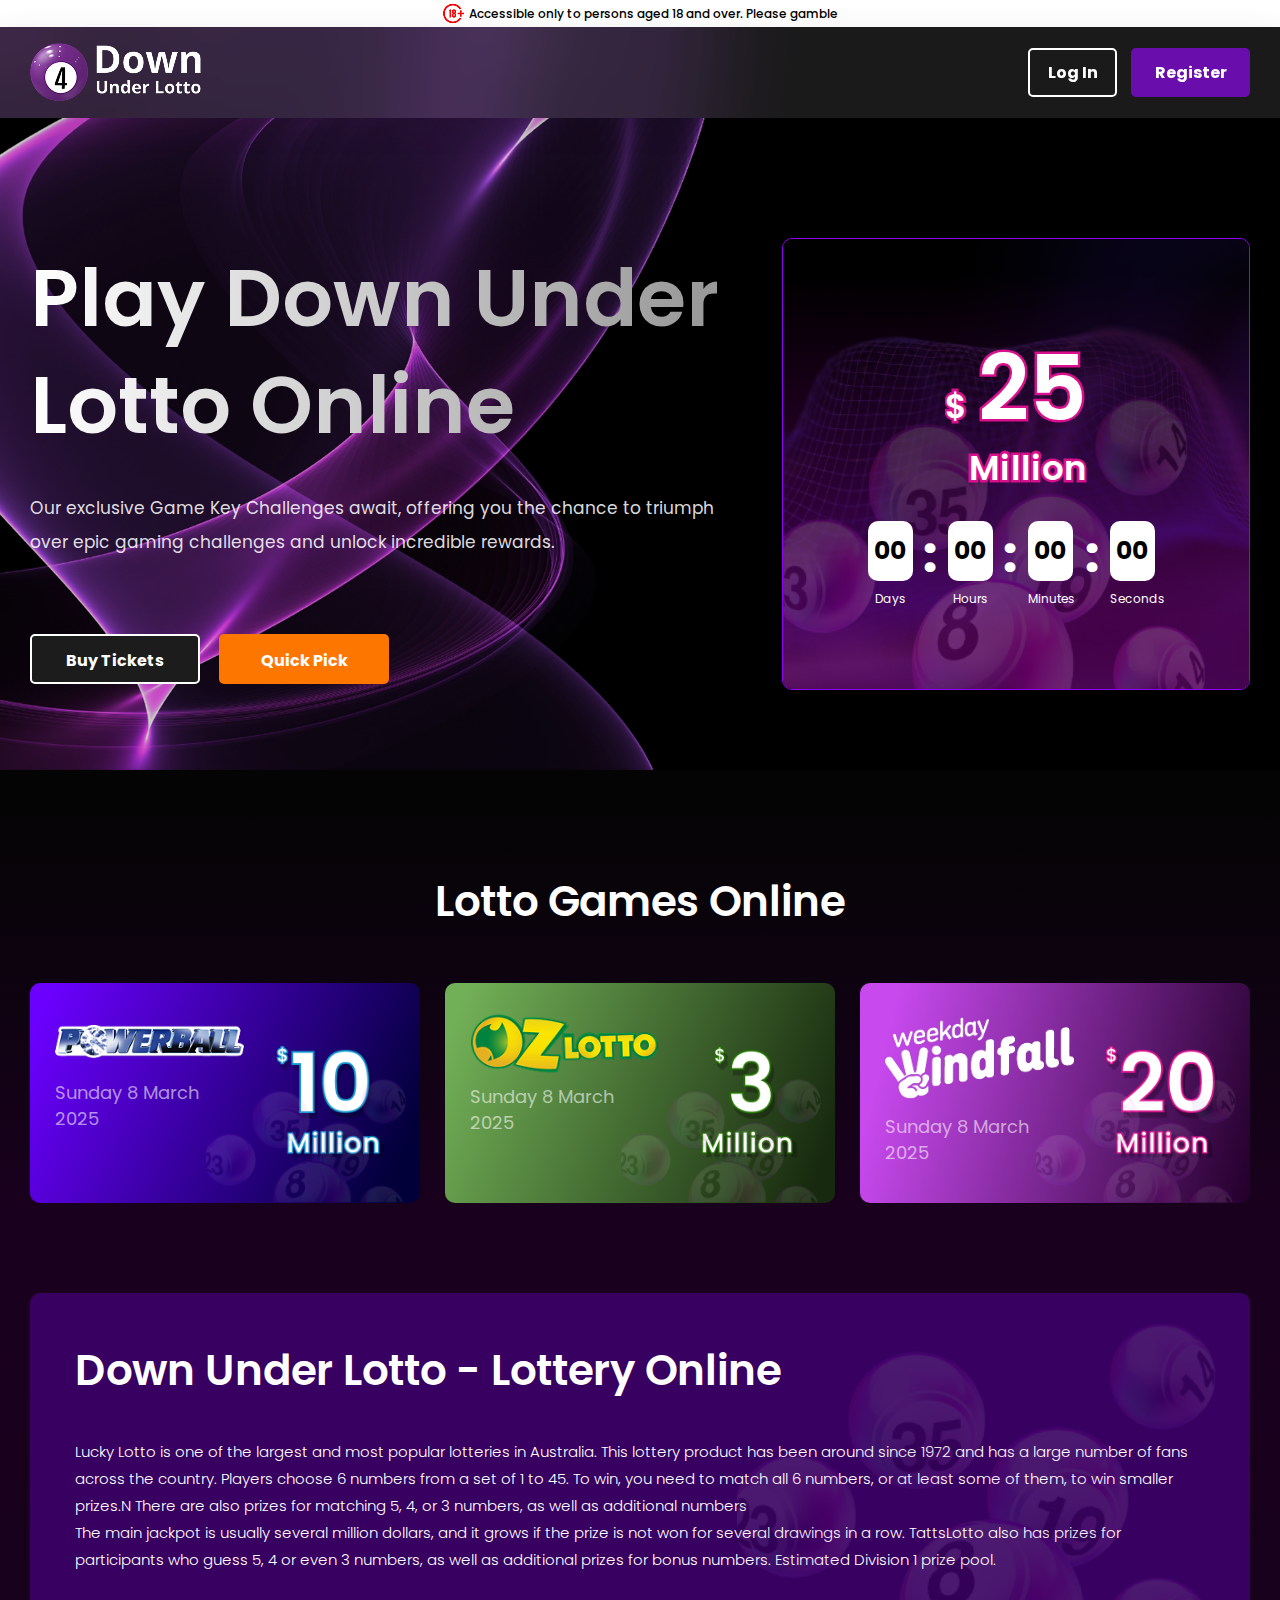
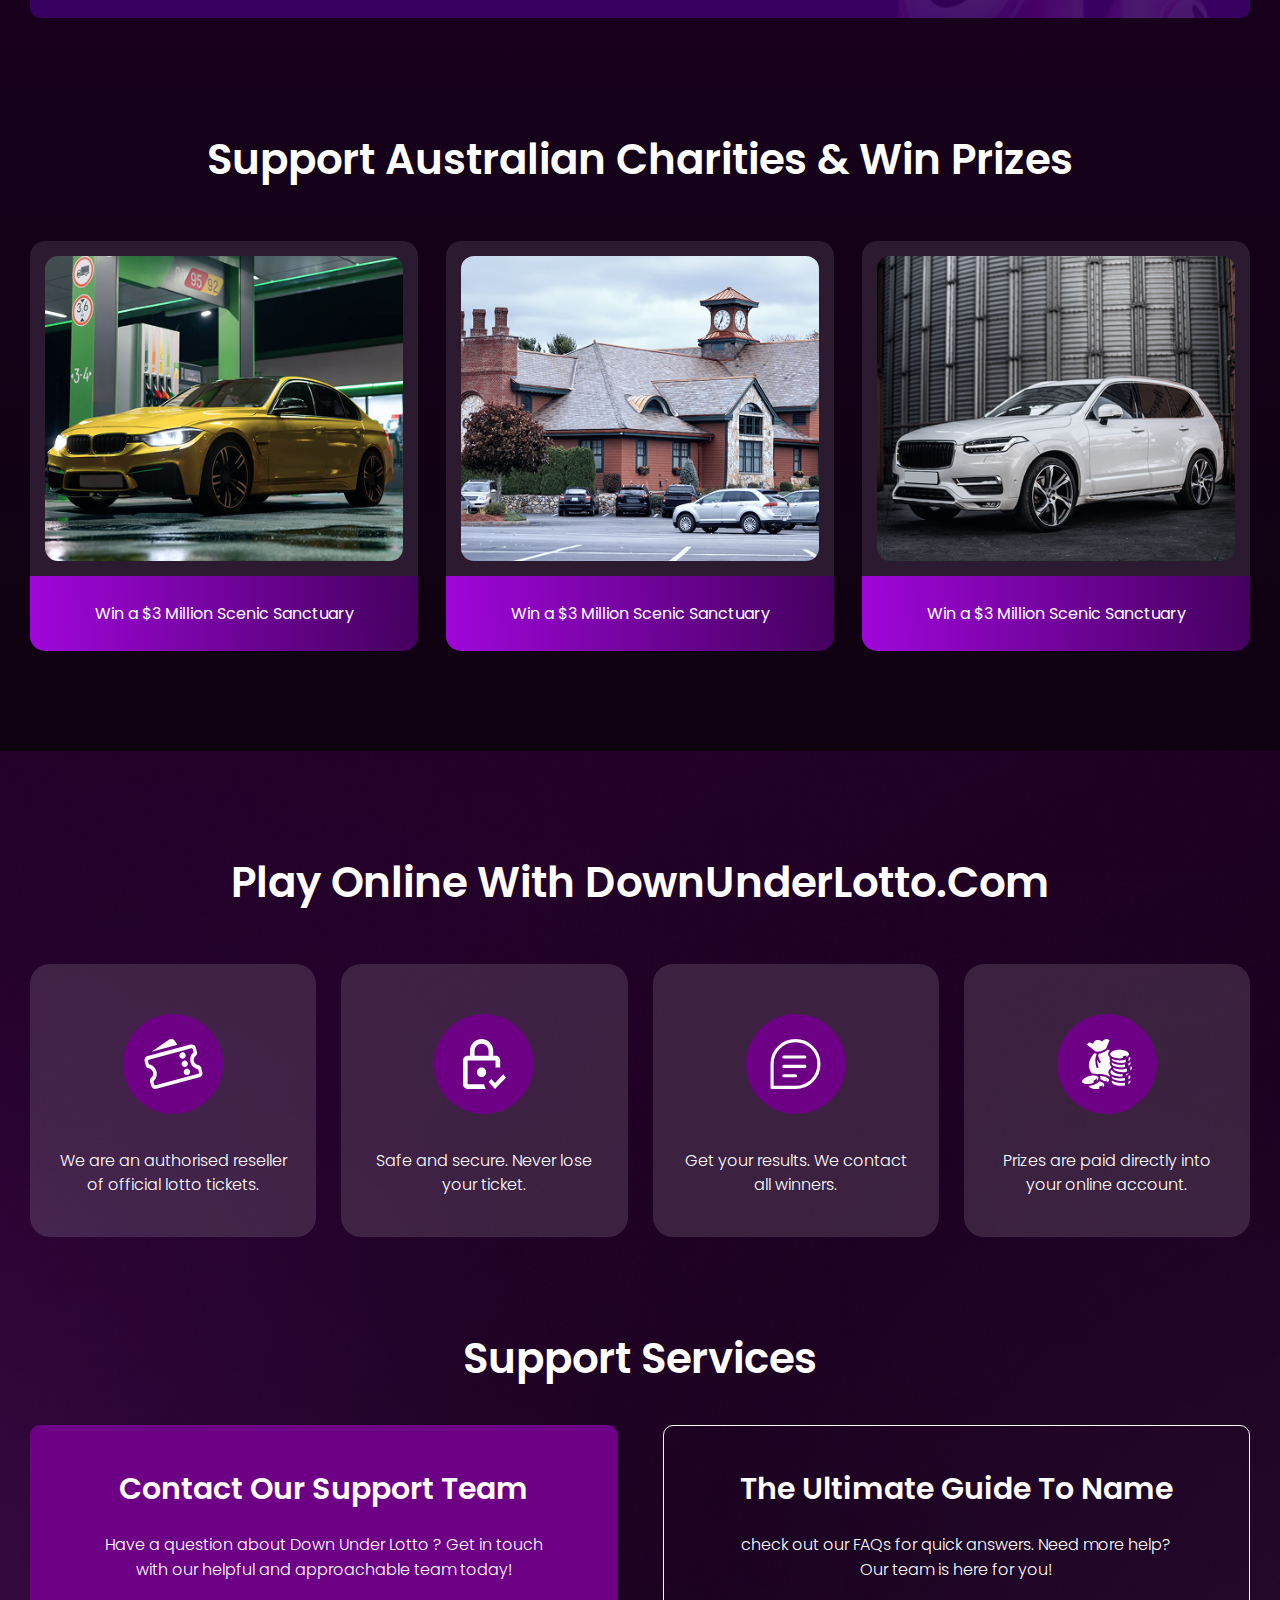
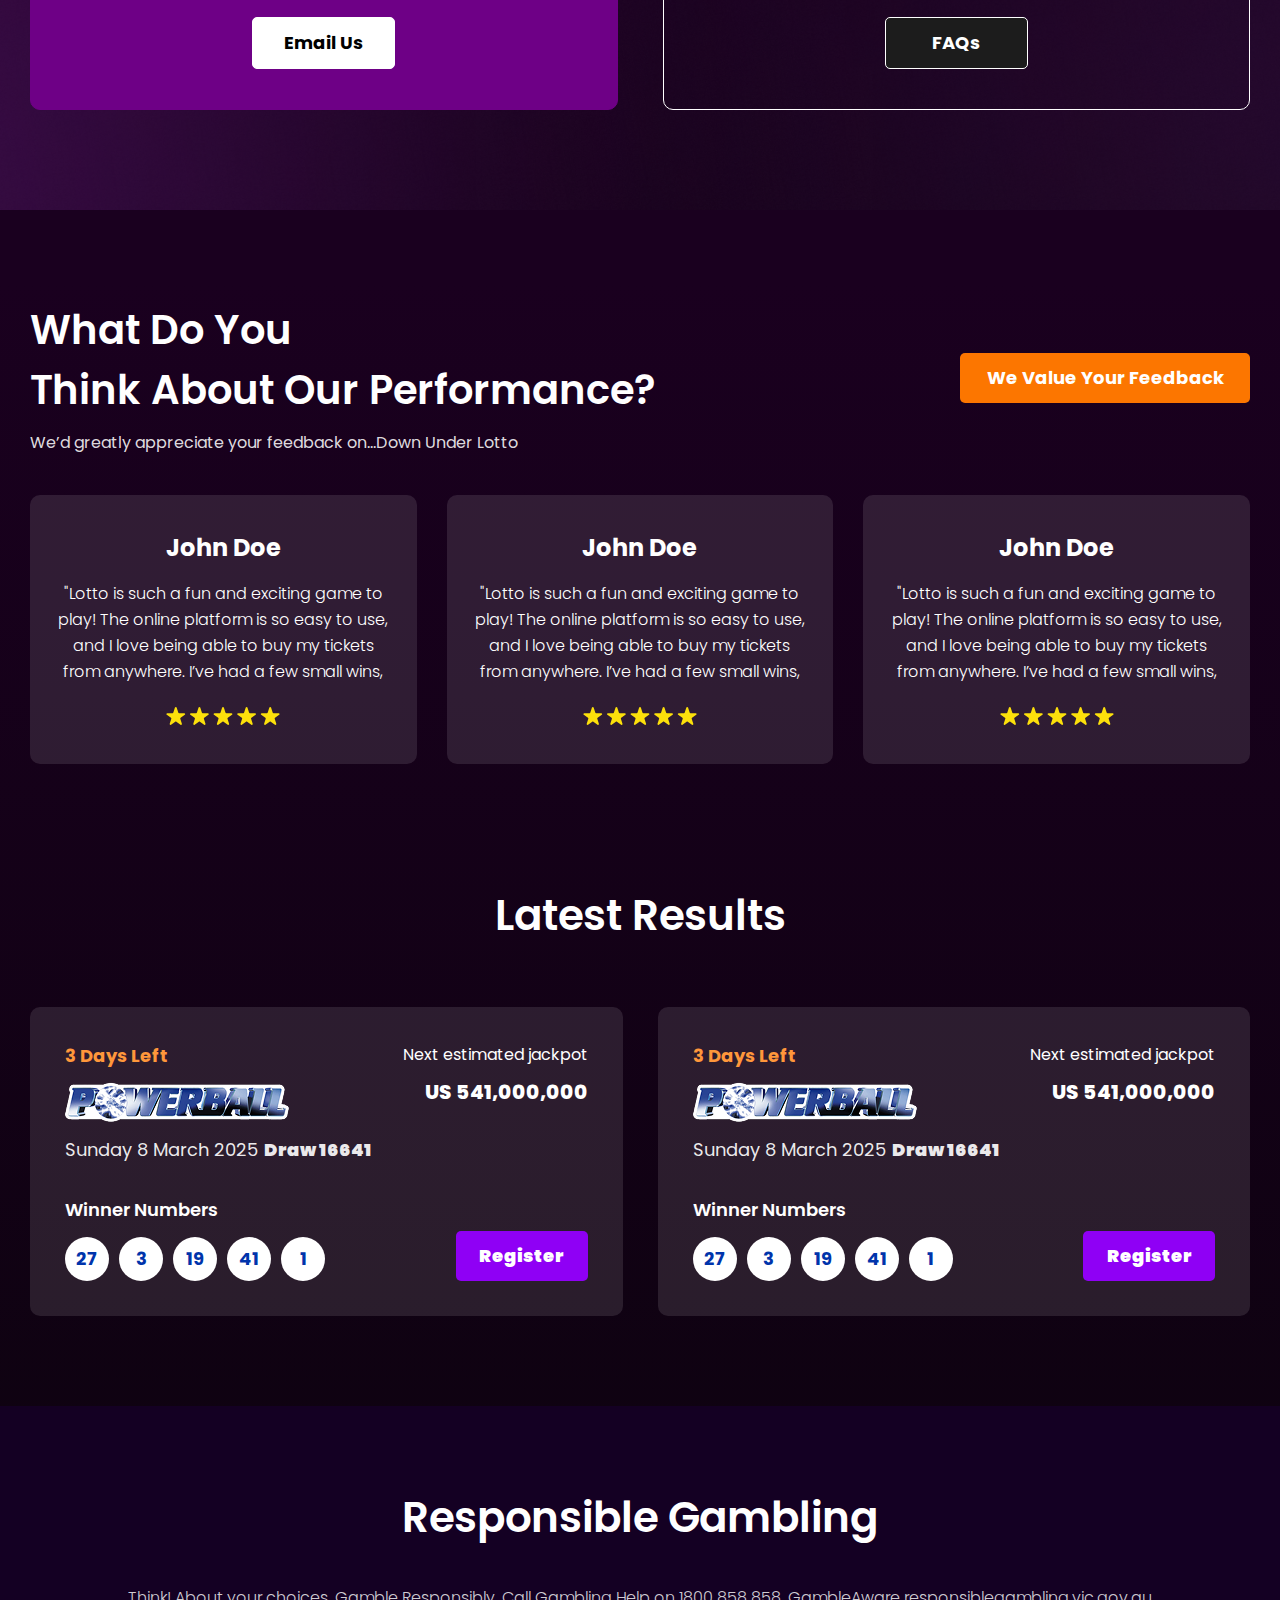
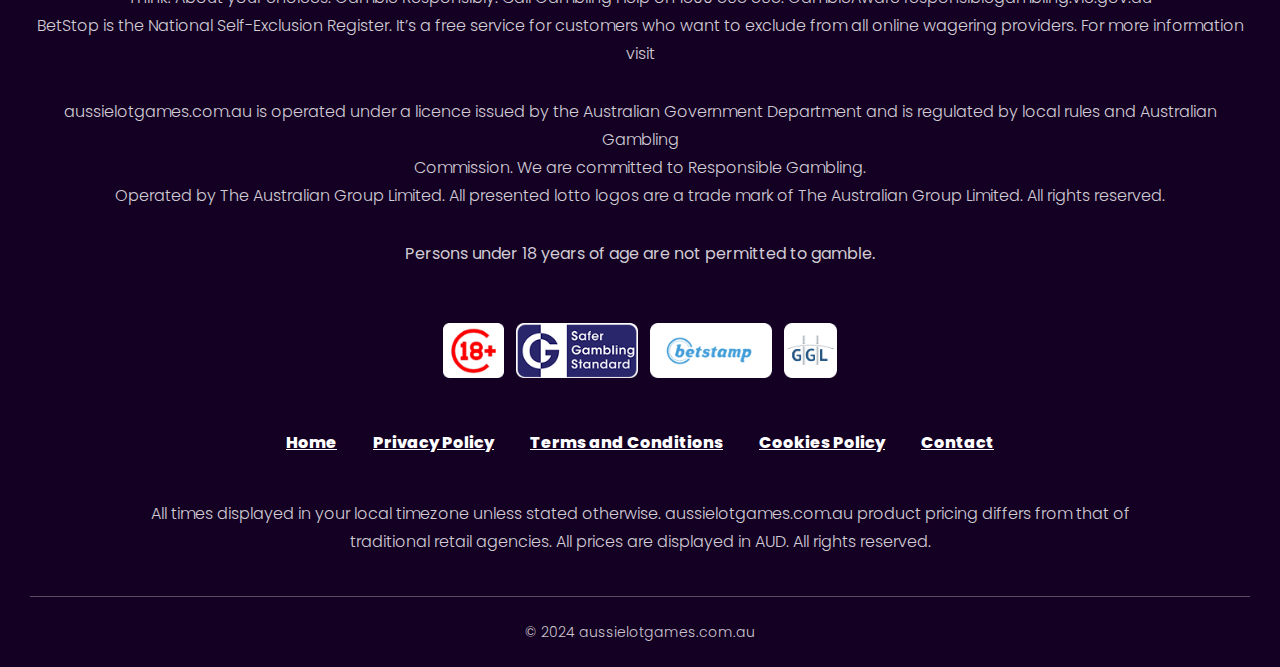
<file: index.html>
<!DOCTYPE html>
<html lang="en-US">
	<head>
		<!-- Meta setup -->
		<meta charset="UTF-8">
		<meta http-equiv="X-UA-Compatible" content="IE=edge">
		<meta name="viewport" content="width=device-width, initial-scale=1, shrink-to-fit=no">
		<meta name="keywords" content="">
		<meta name="decription" content="">
		<meta name="designer" content="">
		
		<!-- Title -->
		<title>Home</title>
		
		<!-- Fav Icon -->
		<link rel="icon" href="img/favicon.png" />
		
		<!-- Main StyleSheet -->
		<link rel="stylesheet" href="style.css" />
		
		<!-- Responsive CSS -->
		<link rel="stylesheet" href="css/responsive.css" />
		
	</head>
	<body>
		<!--[if lte IE 9]>
		<p class="browserupgrade">You are using an <strong>outdated</strong> browser. Please <a href="https://browsehappy.com/">upgrade your browser</a> to improve your experience and security.</p>
		<![endif]-->
		<!-- topheader-area start -->
		<section class="topheader-area">
			<div class="topheader-part">
				<p><img src="img/logo18+.png" alt="images not found" /> Accessible only to persons aged 18 and over. Please gamble</p>
			</div>
		</section>
		<!-- topheader-area end -->
		<section class="mainunder800tollo-area">
			
			
			<!-- header-area start -->
			<header class="header-area">
				<div class="container">
					<div class="header-part">
						<!-- logo start-->
						<div class="header-logo">
							<a href="index.html"><img src="img/logo.png" alt="logo" /></a>
						</div>
						<!-- logo end-->
						<!-- header btn start-->
						<div class="header-btn">
							<ul>
								<li><a href="logIn.html">Log In</a></li>
								<li><a href="register.html">Register</a></li>
							</ul>
						</div>
						<!-- header btn end-->
						
					</div>
				</div>
			</header>
			<!-- header-area end -->
			<!-- hero-area start -->
			<section class="hero-area">
				<div class="container">
					<div class="hero-part">
						
						<!--- start --->
						<div class="herotoppart">
							<div class="herotop-left">
								<h1>Play Down Under Lotto Online</h1>
								<p>Our exclusive Game Key Challenges await, offering you the chance to triumph <br> over epic gaming challenges and unlock incredible rewards.</p>
								<ul>
									<li><a href="#">Buy Tickets</a></li>
									<li><a href="#">Quick Pick</a></li>
								</ul>
							</div>
							<div class="herotop-right">
								<div class="herotoprt-box">
									<img src="img/heroimg.png" alt="images not found" class="heroimg" />
									
									<div class="herototimerbox">
										<div class="herototimerbox-text">
											<h2> <sub>$</sub> 25</h2>
											<p>Million</p>
										</div>
										<div class="herototime">
											<div class="timer">
												<p><span id="days">00</span><br> days</p>
												<h5>:</h5>
												<p><span id="hours">00</span> <br> hours</p>
												<h5>:</h5>
												<p><span id="minutes">00</span> <br> minutes</p>
												<h5>:</h5>
												<p><span id="seconds">00</span> <br> seconds</p>
											</div>
										</div>
									</div>
									
								</div>
							</div>
						</div>
						<!--- end --->
						
					</div>
				</div>
			</section>
			<!-- hero-area end -->
		</section>
		<!-- under824-lotto-gsoe-area start -->
		<section class="under824-lotto-gsoe-area">
			<div class="container">
				<div class="under824-lotto-gsoe-heading">
					<h2>Lotto Games Online</h2>
				</div>
				<div class="under824-lotto-gsoe-part">
					<!-- start-->
					<div class="under824-lotto-gsoe-item">
						<div class="under824-lotto-gsoe-left">
							<img src="img/img1.png" alt="images not found" />
							<p>Sunday 8 March 2025</p>
						</div>
						<div class="under824-lotto-gsoe-right">
							<img src="img/img2.png" alt="images not found" />
						</div>
						<img src="img/bollsimg.png" alt="images not found"  class="under824-lottogsoeimg" />
					</div>
					<!-- end-->
					<!-- start-->
					<div class="under824-lotto-gsoe-item under824-lotto-gsoebg2">
						<div class="under824-lotto-gsoe-left">
							<img src="img/img3.png" alt="images not found" />
							<p>Sunday 8 March 2025</p>
						</div>
						<div class="under824-lotto-gsoe-right">
							<img src="img/img4.png" alt="images not found" />
						</div>
						<img src="img/bollsimg.png" alt="images not found"  class="under824-lottogsoeimg" />
					</div>
					<!-- end-->
					<!-- start-->
					<div class="under824-lotto-gsoe-item under824-lotto-gsoebg3">
						<div class="under824-lotto-gsoe-left">
							<img src="img/img5.png" alt="images not found" />
							<p>Sunday 8 March 2025</p>
						</div>
						<div class="under824-lotto-gsoe-right">
							<img src="img/img6.png" alt="images not found" />
						</div>
						<img src="img/bollsimg.png" alt="images not found"  class="under824-lottogsoeimg" />
					</div>
					<!-- end-->
				</div>
			</div>
		</section>
		<!-- under824-lotto-gsoe-area end -->
		<!-- under824-lottosupport-area start -->
		<section class="under824-lottosupport-area">
			<div class="container">
				
				<div class="under824-lotto-ltypt">
					<div class="under824-lotto-ltypttx">
						<h2>Down Under Lotto -  Lottery Online</h2>
						<p>Lucky Lotto is one of the largest and most popular lotteries in Australia. This lottery product has been around since 1972 and has a large number of fans across the country. Players choose 6 numbers from a set of 1 to 45. To win, you need to match all 6 numbers, or at least some of them, to win smaller prizes.N There are also prizes for matching 5, 4, or 3 numbers, as well as additional numbers <br> The main jackpot is usually several million dollars, and it grows if the prize is not won for several drawings in a row. TattsLotto also has prizes for participants who guess 5, 4 or even 3 numbers, as well as additional prizes for bonus numbers. Estimated Division 1 prize pool.</p>
					</div>
					<img src="img/ballsimg2.png" alt="images not found"  class="ballsimg2" />
				</div>
				<div class="under824-lotto-spr">
					<div class="under824-lotto-sprhd">
						<h2>Support Australian Charities & Win Prizes</h2>
					</div>
					<div class="under824-lotto-sprimpt">
						<!-- start-->
						<div class="under824-lotto-spritem">
							<div class="under824-lotto-spritemimg">
								<img src="img/car1.png" alt="images not found">
							</div>
							<div class="under824-lotto-spritem-text">
								<p>Win a $3 Million Scenic Sanctuary</p>
							</div>
							
						</div>
						<!-- end-->
						<!-- start-->
						<div class="under824-lotto-spritem">
							<div class="under824-lotto-spritemimg">
								<img src="img/car2.png" alt="images not found">
							</div>
							<div class="under824-lotto-spritem-text">
								<p>Win a $3 Million Scenic Sanctuary</p>
							</div>
							
						</div>
						<!-- end-->
						<!-- start-->
						<div class="under824-lotto-spritem">
							<div class="under824-lotto-spritemimg">
								<img src="img/car3.png" alt="images not found">
							</div>
							<div class="under824-lotto-spritem-text">
								<p>Win a $3 Million Scenic Sanctuary</p>
							</div>
							
						</div>
						<!-- end-->
					</div>
				</div>
			</div>
		</section>
		<!-- under824-lottosupport-area end -->
		<!-- under824-lotto-podulsptsvs-area start -->
		<section class="under824-lotto-podulsptsvs-area">
			<div class="container">
				<!---under824-lotto-podul start -->
				<div class="under824-lotto-podul">
					<div class="under824-lotto-podul-heading">
						<h2>Play online with DownUnderLotto.com</h2>
					</div>
					<div class="under824-lotto-podul-item-part">
						<!-- start-->
						<a href="#">
							<div class="under824-lotto-podul-item">
								<div class="under824-lotto-podul-item-icon">
									<img src="img/icon1.svg" alt="icon" />
								</div>
								<p>We are an authorised reseller of official lotto tickets.</p>
							</div>
						</a>
						<!-- end-->
						<!-- start-->
						<a href="#">
							<div class="under824-lotto-podul-item">
								<div class="under824-lotto-podul-item-icon">
									<img src="img/icon2.svg" alt="icon" />
								</div>
								<p>Safe and secure. Never lose your ticket.</p>
							</div>
						</a>
						<!-- end-->
						<!-- start-->
						<a href="#">
							<div class="under824-lotto-podul-item">
								<div class="under824-lotto-podul-item-icon">
									<img src="img/icon3.svg" alt="icon" />
								</div>
								<p>Get your results. We contact all winners.</p>
							</div>
						</a>
						<!-- end-->
						<!-- start-->
						<a href="#">
							<div class="under824-lotto-podul-item">
								<div class="under824-lotto-podul-item-icon">
									<img src="img/icon4.svg" alt="icon" />
								</div>
								<p>Prizes are paid directly into your online account.</p>
							</div>
						</a>
						<!-- end-->
					</div>
				</div>
				<!---under824-lotto-podul end -->
				<!---under825-lotto-sptsvs start -->
				<div class="under825-lotto-sptsvs">
					<div class="under825-lotto-sptsvshd">
						<h2>Support Services</h2>
					</div>
					<div class="under825-lotto-sptsvs-part">
						<!-- strart -->
						<div class="under825-lotto-sptsvs-box">
							<h2>Contact Our Support Team</h2>
							<p>Have a question about Down Under Lotto ? Get in touch with our helpful and approachable team today!</p>
							<a href="#">Email Us</a>
						</div>
						<!-- end-->
						<!-- strart -->
						<div class="under825-lotto-sptsvs-box under825-lotto-sptsvsfaq">
							<h2>The Ultimate Guide To Name</h2>
							<p>check out our FAQs for quick answers. Need more help?<br> Our team is here for you!</p>
							<a href="#">FAQs</a>
						</div>
						<!-- end-->
					</div>
				</div>
				<!---under825-lotto-sptsvs end -->
				
			</div>
		</section>
		<!-- under824-lotto-podulsptsvs-area end -->
		<!-- under826-lotto-rvlr-area start -->
		<section class="under826-lotto-rvlr-area">
			<div class="container">
				<!---under826-lotto-review start -->
				<div class="under826-lotto-review">
					<div class="under826-lotto-review-hd">
						<div class="under826-lotto-reviewleft">
							<h2>What Do You<br>Think About Our Performance?</h2>
							<p>We’d greatly appreciate your feedback on...Down Under Lotto</p>
						</div>
						<div class="under826-lotto-reviewright">
							<a href="#">We Value Your Feedback</a>
						</div>
						
					</div>
					<div class="under826-lotto-review-box">
						<!-- start -->
						<div class="under826-lotto-review-item">
							<div class="under826-lotto-reviewtext">
								<h3>John Doe</h3>
								<p>"Lotto is such a fun and exciting game to play! The online platform is so easy to use, and I love being able to buy my tickets from anywhere. I’ve had a few small wins,</p>
								<img src="img/star.svg" alt="star" />
							</div>
						</div>
						<!-- end -->
						<!-- start -->
						<div class="under826-lotto-review-item">
							<div class="under826-lotto-reviewtext">
								<h3>John Doe</h3>
								<p>"Lotto is such a fun and exciting game to play! The online platform is so easy to use, and I love being able to buy my tickets from anywhere. I’ve had a few small wins,</p>
								<img src="img/star.svg" alt="star" />
							</div>
						</div>
						<!-- end -->
						<!-- start -->
						<div class="under826-lotto-review-item">
							<div class="under826-lotto-reviewtext">
								<h3>John Doe</h3>
								<p>"Lotto is such a fun and exciting game to play! The online platform is so easy to use, and I love being able to buy my tickets from anywhere. I’ve had a few small wins,</p>
								<img src="img/star.svg" alt="star" />
							</div>
						</div>
						<!-- end -->
						
					</div>
				</div>
				<!---under826-lotto-review end -->
				<!--- under827-lotto-latest start -->
				<div class="under827-lotto-latest-ara">
					<div class="under827-lotto-latesthd">
						<h2>Latest Results</h2>
						
					</div>
					<div class="mainunder827-lotto-latest">
						<!-- start --->
						<div class="under827-lotto-latestbox">
							<div class="latestitem1">
								<div class="latestitem1-left">
									<h4>3 Days Left</h4>
									<img src="img/image1.png" alt="images not found" />
									<p>Sunday 8 March 2025 <span>Draw 16641</span></p>
								</div>
								<div class="mblatestitem2-left">
									<div class="latestitem2-left">
										<p>Winner Numbers</p>
										<ul>
											<li>27</li>
											<li>3</li>
											<li>19</li>
											<li>41</li>
											<li>1</li>
										</ul>
									</div>
								</div>
								<div class="latestitem2-right">
									<p>Next estimated jackpot</p>
									<h3>US  541,000,000</h3>
								</div>
								
							</div>
							<div class="latestitem2">
								<div class="latestitem2-left cmlatestitem2-left">
									<p>Winner Numbers</p>
									<ul>
										<li>27</li>
										<li>3</li>
										<li>19</li>
										<li>41</li>
										<li>1</li>
									</ul>
								</div>
								<div class="latestitem1-right">
									<a href="#">Register</a>
								</div>
								
							</div>
							
						</div>
						<!-- end --->
						<!-- start --->
						<div class="under827-lotto-latestbox">
							<div class="latestitem1">
								<div class="latestitem1-left">
									<h4>3 Days Left</h4>
									<img src="img/image1.png" alt="images not found" />
									<p>Sunday 8 March 2025 <span>Draw 16641</span></p>
								</div>
								<div class="mblatestitem2-left">
									<div class="latestitem2-left">
										<p>Winner Numbers</p>
										<ul>
											<li>27</li>
											<li>3</li>
											<li>19</li>
											<li>41</li>
											<li>1</li>
										</ul>
									</div>
								</div>
								<div class="latestitem2-right">
									<p>Next estimated jackpot</p>
									<h3>US  541,000,000</h3>
								</div>
								
							</div>
							<div class="latestitem2">
								<div class="latestitem2-left cmlatestitem2-left">
									<p>Winner Numbers</p>
									<ul>
										<li>27</li>
										<li>3</li>
										<li>19</li>
										<li>41</li>
										<li>1</li>
									</ul>
								</div>
								<div class="latestitem1-right">
									<a href="#">Register</a>
								</div>
								
							</div>
							
						</div>
						<!-- end --->
						
					</div>
					
				</div>
				<!--- under827-lotto-latest-area end -->
				
			</div>
		</section>
		<!-- under826-lotto-rvlr-area end -->
		<!-- footer-area start -->
		<footer class="footer-area">
			<div class="container">
				<div class="underlotto-rpegambling">
					<h2>Responsible Gambling</h2>
					<p>Think! About your choices. Gamble Responsibly. Call Gambling Help on 1800 858 858. GambleAware responsiblegambling.vic.gov.au<br> BetStop is the National Self-Exclusion Register. It’s a free service for customers who want to exclude from all online wagering providers. For more information visit</p>
					<p>aussielotgames.com.au is operated under a licence issued by the Australian Government Department and is regulated by local rules and Australian Gambling <br> Commission. We are committed to Responsible Gambling.<br> Operated by The Australian Group Limited. All presented lotto logos are a trade mark of The Australian Group Limited. All rights reserved.</p>
					<p><strong>Persons under 18 years of age are not permitted to gamble.</strong></p>
				</div>
				<div class="footer-part">
					<div class="footer-logos">
						<ul>
							<li><a href="#"><img src="img/footerlogo1.png" alt="logo" /></a></li>
							<li><a href="#"><img src="img/footerlogo2.png" alt="logo" /></a></li>
							<li><a href="#"><img src="img/footerlogo3.png" alt="logo" /></a></li>
							<li><a href="#"><img src="img/footerlogo4.png" alt="logo" /></a></li>
						</ul>
					</div>
					<div class="footer-nav">
						<ul>
							<li><a href="index.html">Home</a></li>
							<li><a href="privaccypolicy.html">Privacy Policy</a></li>
							<li><a href="terms&conditions.html">Terms and Conditions</a></li>
							<li><a href="cookiepolicy.html">Cookies Policy</a></li>
							<li><a href="#">Contact</a></li>
						</ul>
					</div>
					<div class="footer-text">
						
						<p>All times displayed in your local timezone unless stated otherwise. aussielotgames.com.au product pricing differs from that of<br>traditional retail agencies. All prices are displayed in AUD. All rights reserved.</p>
					</div>
					
				</div>
				<div class="footer-copyright">
					<p>© 2024 aussielotgames.com.au</p>
				</div>
			</div>
		</footer>
		<!-- footer-area end -->
		
		
		
		
		
		
		<!-- Main jQuery -->
		<script src="https://cdnjs.cloudflare.com/ajax/libs/jquery/3.7.1/jquery.js"></script>
		<!-- Custom jQuery -->
		<script src="js/scripts.js"></script>
		
		<script>
		// Set the date we're counting down to (4 days from now)
		const countdownDate = new Date(new Date().getTime() + 6 * 24 * 60 * 60 * 1000).getTime();
		// Update the countdown every 1 second
		const x = setInterval(function() {
		// Get the current date and time
		const now = new Date().getTime();
		// Find the distance between now and the countdown date
		const distance = countdownDate - now;
		// Time calculations for days, hours, minutes, and seconds
		const days = Math.floor(distance / (1000 * 60 * 60 * 24));
		const hours = Math.floor((distance % (1000 * 60 * 60 * 24)) / (1000 * 60 * 60));
		const minutes = Math.floor((distance % (1000 * 60 * 60)) / (1000 * 60));
		const seconds = Math.floor((distance % (1000 * 60)) / 1000);
		// Display the result in the elements with the corresponding IDs
		document.getElementById("days").innerText = days;
		document.getElementById("hours").innerText = hours;
		document.getElementById("minutes").innerText = minutes;
		document.getElementById("seconds").innerText = seconds;
		// If the countdown is over, display a message
		if (distance < 0) {
		clearInterval(x);
		document.querySelector(".coming-soon h2").innerText = "It's Here!";
		document.querySelector(".timer").style.display = "none";
		}
		}, 1000);
		</script>
		
	</body>
</html>
</file>
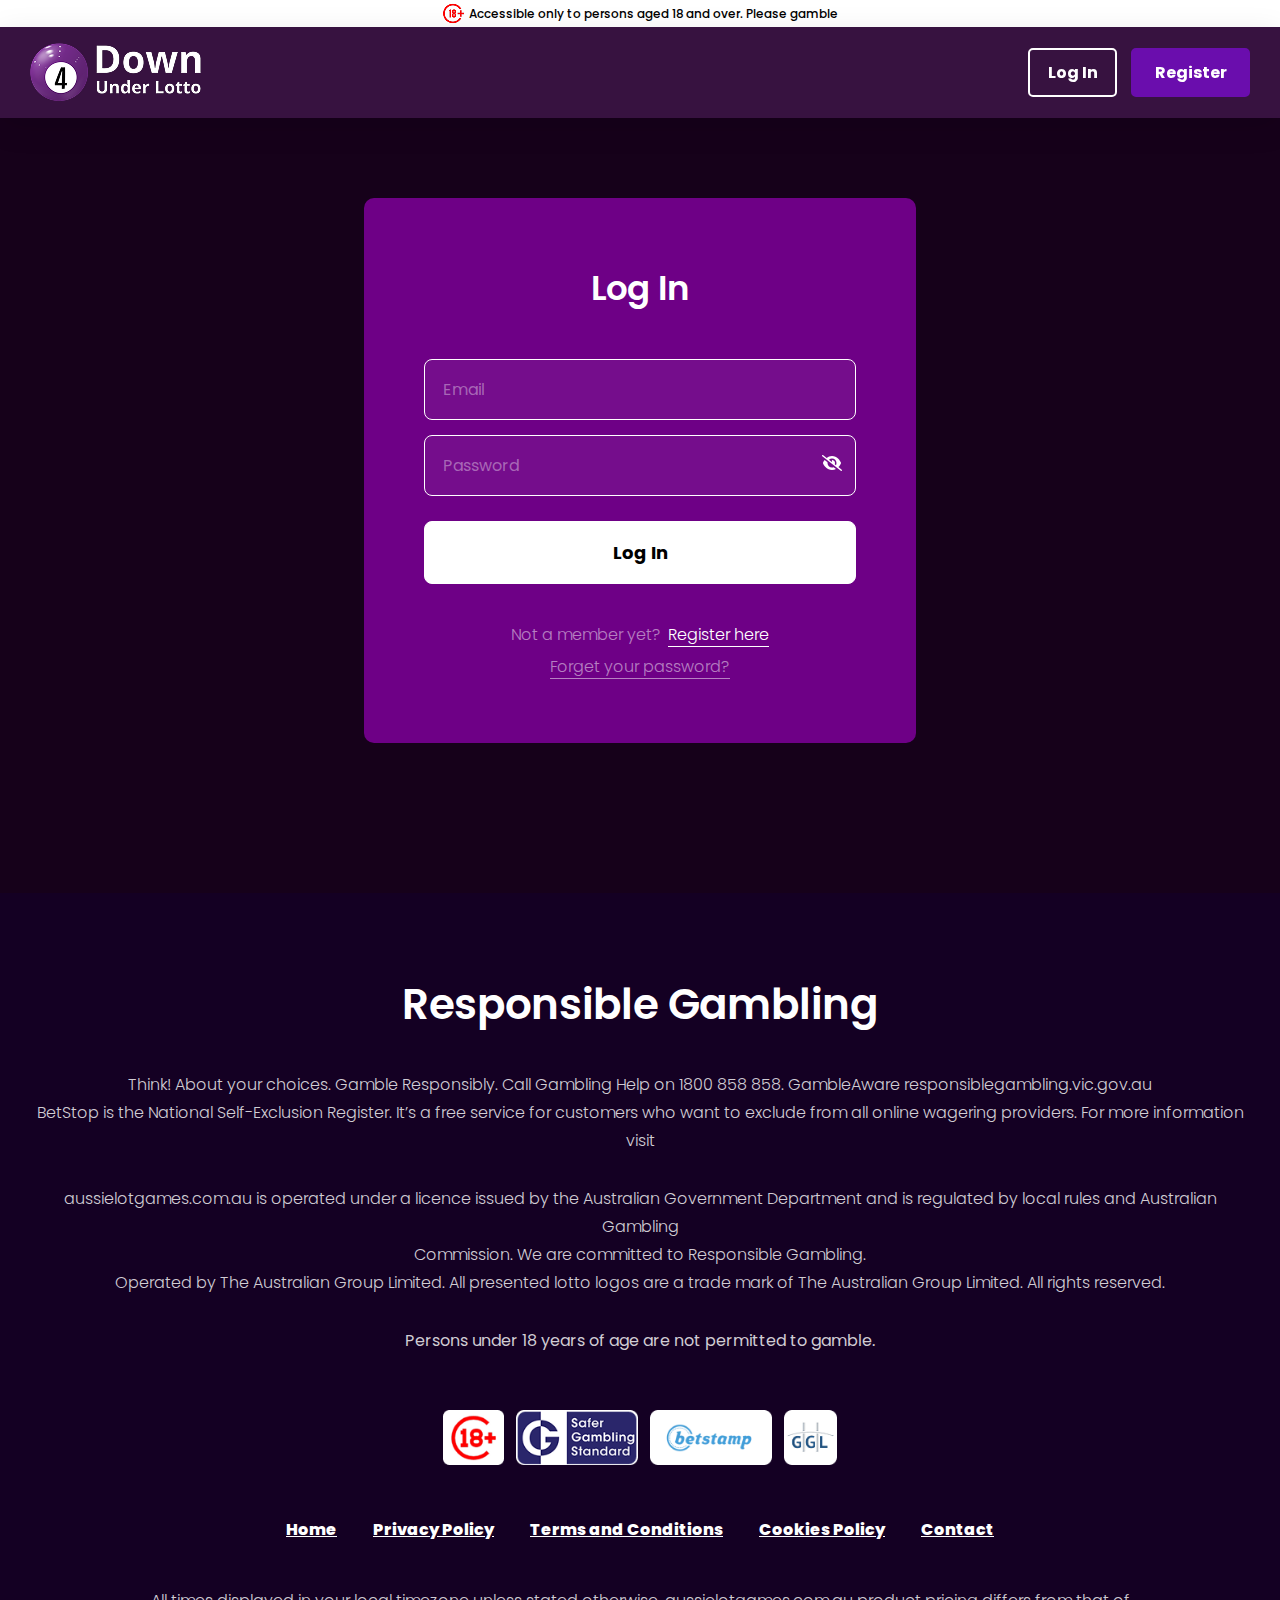
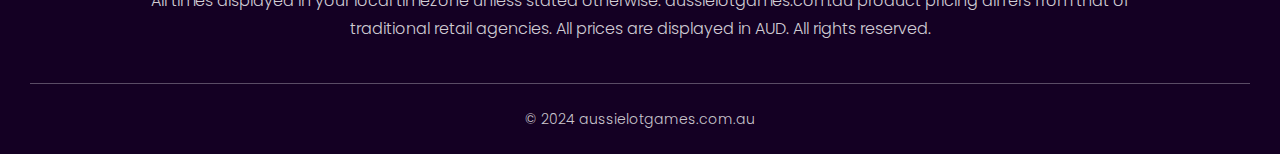
<file: logIn.html>
<!DOCTYPE html>
<html lang="en-US">
	<head>
		<!-- Meta setup -->
		<meta charset="UTF-8">
		<meta http-equiv="X-UA-Compatible" content="IE=edge">
		<meta name="viewport" content="width=device-width, initial-scale=1, shrink-to-fit=no">
		<meta name="keywords" content="">
		<meta name="decription" content="">
		<meta name="designer" content="">
		
		<!-- Title -->
		<title>Log In</title>
		
		<!-- Fav Icon -->
		<link rel="icon" href="img/favicon.png" />
		
		<!-- Main StyleSheet -->
		<link rel="stylesheet" href="style.css" />
		
		<!-- Responsive CSS -->
		<link rel="stylesheet" href="css/responsive.css" />
		
	</head>
	<body>
		<!--[if lte IE 9]>
		<p class="browserupgrade">You are using an <strong>outdated</strong> browser. Please <a href="https://browsehappy.com/">upgrade your browser</a> to improve your experience and security.</p>
		<![endif]-->
		<!-- topheader-area start -->
		<section class="topheader-area">
			<div class="topheader-part">
				<p><img src="img/logo18+.png" alt="images not found" /> Accessible only to persons aged 18 and over. Please gamble</p>
			</div>
		</section>
		<!-- topheader-area end -->
		<!-- header-area start -->
		<header class="header-area headerbg-area">
			<div class="container">
				<div class="header-part">
					<!-- logo start-->
					<div class="header-logo">
						<a href="index.html"><img src="img/logo.png" alt="logo" /></a>
					</div>
					<!-- logo end-->
					<!-- header btn start-->
					<div class="header-btn">
						<ul>
							<li><a href="logIn.html">Log In</a></li>
							<li><a href="register.html">Register</a></li>
						</ul>
					</div>
					<!-- header btn end-->
					
				</div>
			</div>
		</header>
		<!-- header-area end -->
		<!-- form-area start -->
		<section class="form-area">
			<div class="container">
				
				<div class="formbox">
					<div class="formheading">
						<h2>Log In</h2>
					</div>
					<div class="formpart">
						<form action="#" method="POST">
							<!--fromitem start-->
							<div class="fromitems">
								
								<div class="fromitem">
									<input type="email" name="email" placeholder="Email">
								</div>
								
								<div class="password-container">
									<input type="password" id="passwordInput" placeholder="Password">
									<button type="button" class="toggle-password" onclick="togglePassword('passwordInput', 'eyeIcon1')">
									<img id="eyeIcon1" src="img/eyeclose.svg" alt="Show Password">
									</button>
								</div>
								
								
							</div>
							<div class="fromitem2">
								<input type="submit" value="Log In">
							</div>
							<div class="fromitem3">
								<h6>Not a member yet?  <a href="#"> Register here</a></h6>
								<h5><a href="#">Forget  your password?</a></h5>
							</div>
							<!--fromitem end-->
						</form>
						
					</div>
				</div>
			</div>
		</section>
		<!-- form-area end -->
		<!-- footer-area start -->
		<footer class="footer-area">
			<div class="container">
				<div class="underlotto-rpegambling">
					<h2>Responsible Gambling</h2>
					<p>Think! About your choices. Gamble Responsibly. Call Gambling Help on 1800 858 858. GambleAware responsiblegambling.vic.gov.au<br> BetStop is the National Self-Exclusion Register. It’s a free service for customers who want to exclude from all online wagering providers. For more information visit</p>
					<p>aussielotgames.com.au is operated under a licence issued by the Australian Government Department and is regulated by local rules and Australian Gambling <br> Commission. We are committed to Responsible Gambling.<br> Operated by The Australian Group Limited. All presented lotto logos are a trade mark of The Australian Group Limited. All rights reserved.</p>
					<p><strong>Persons under 18 years of age are not permitted to gamble.</strong></p>
				</div>
				<div class="footer-part">
					<div class="footer-logos">
						<ul>
							<li><a href="#"><img src="img/footerlogo1.png" alt="logo" /></a></li>
							<li><a href="#"><img src="img/footerlogo2.png" alt="logo" /></a></li>
							<li><a href="#"><img src="img/footerlogo3.png" alt="logo" /></a></li>
							<li><a href="#"><img src="img/footerlogo4.png" alt="logo" /></a></li>
						</ul>
					</div>
					<div class="footer-nav">
						<ul>
							<li><a href="index.html">Home</a></li>
							<li><a href="privaccypolicy.html">Privacy Policy</a></li>
							<li><a href="terms&conditions.html">Terms and Conditions</a></li>
							<li><a href="cookiepolicy.html">Cookies Policy</a></li>
							<li><a href="#">Contact</a></li>
						</ul>
					</div>
					<div class="footer-text">
						
						<p>All times displayed in your local timezone unless stated otherwise. aussielotgames.com.au product pricing differs from that of<br>traditional retail agencies. All prices are displayed in AUD. All rights reserved.</p>
					</div>
					
				</div>
				<div class="footer-copyright">
					<p>© 2024 aussielotgames.com.au</p>
				</div>
			</div>
		</footer>
		<!-- footer-area end -->
		
		
		
		
		<!-- Main jQuery -->
		<script src="https://cdnjs.cloudflare.com/ajax/libs/jquery/3.7.1/jquery.js"></script>
		<!-- Custom jQuery -->
		<script src="js/scripts.js"></script>
		<script>
		function togglePassword(inputId, iconId) {
		const passwordInput = document.getElementById(inputId);
		const eyeIcon = document.getElementById(iconId);
		if (passwordInput.type === "password") {
		passwordInput.type = "text";
		eyeIcon.src = "img/eye.svg";  // Change to "eyeclose.svg"
		} else {
		passwordInput.type = "password";
		eyeIcon.src = "img/eyeclose.svg";  // Change back to "eye.svg"
		}
		}
		</script>
		
		
	</body>
</html>
</file>
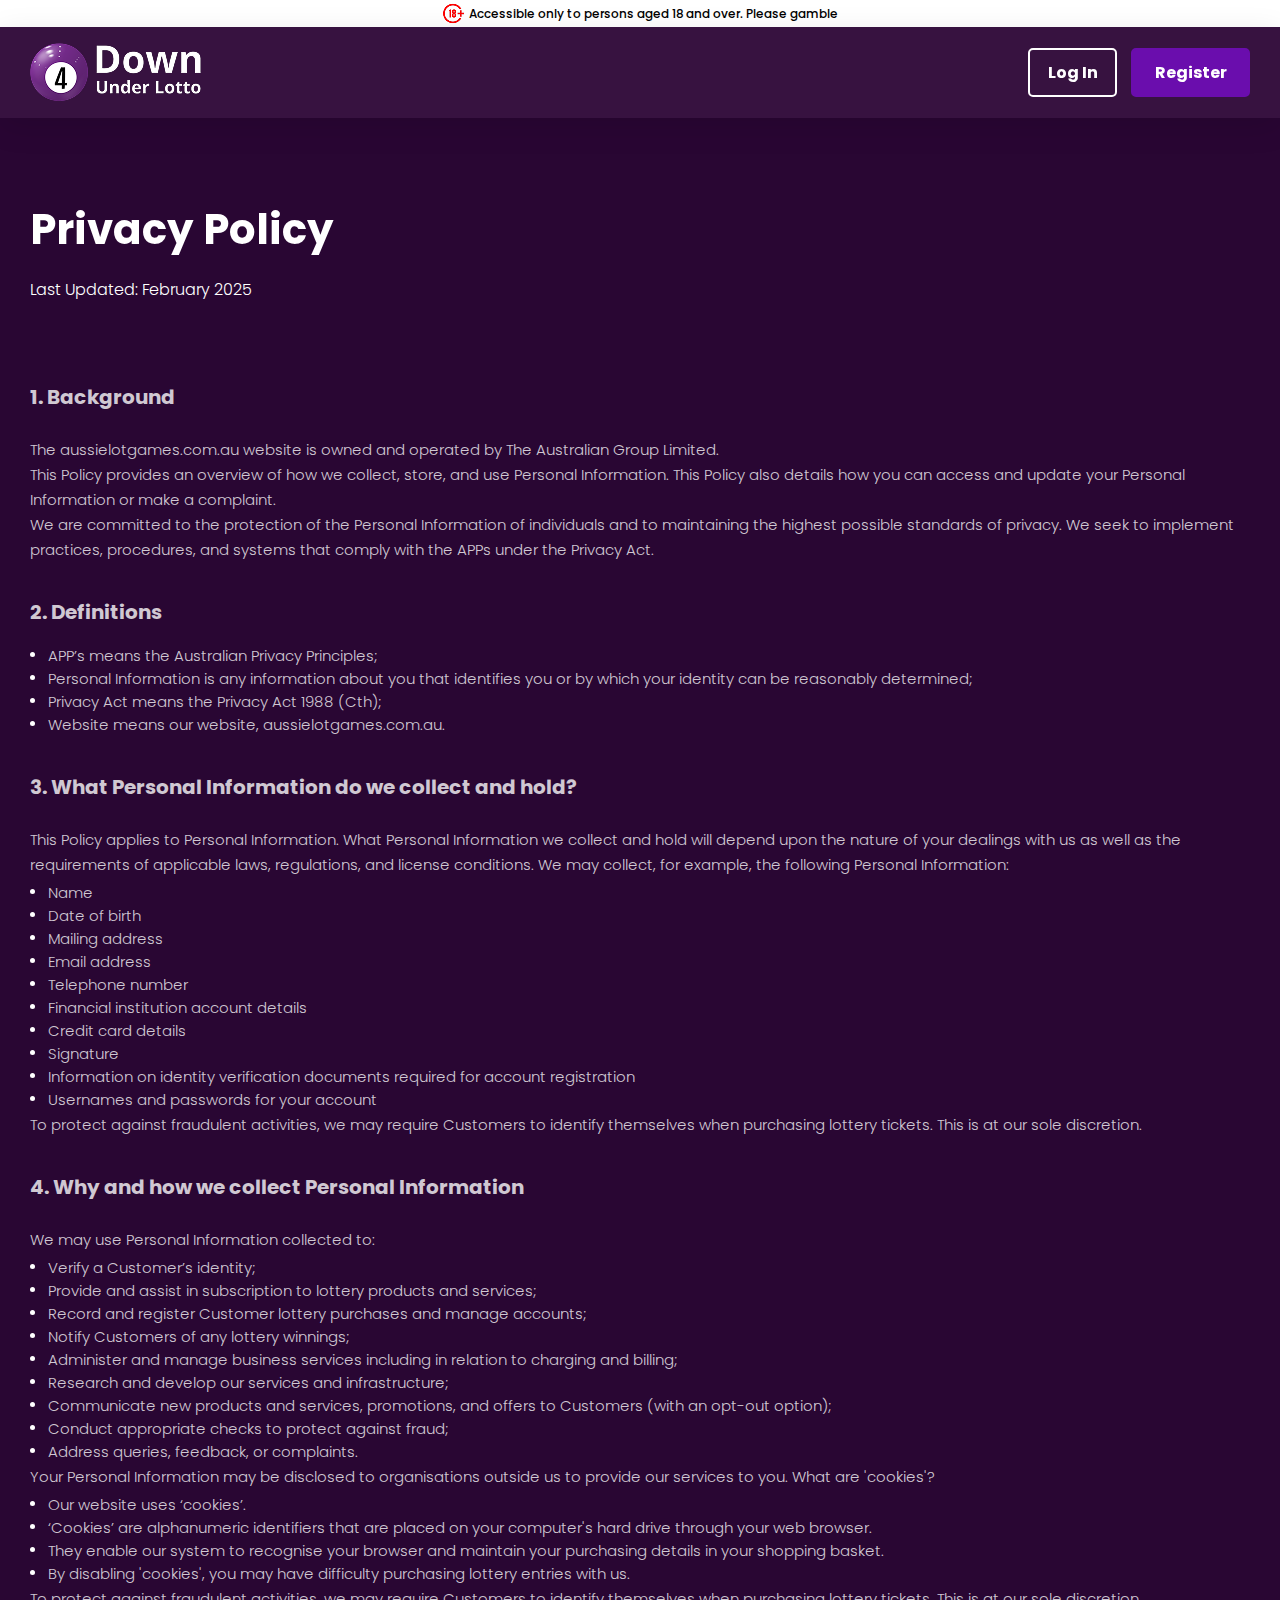
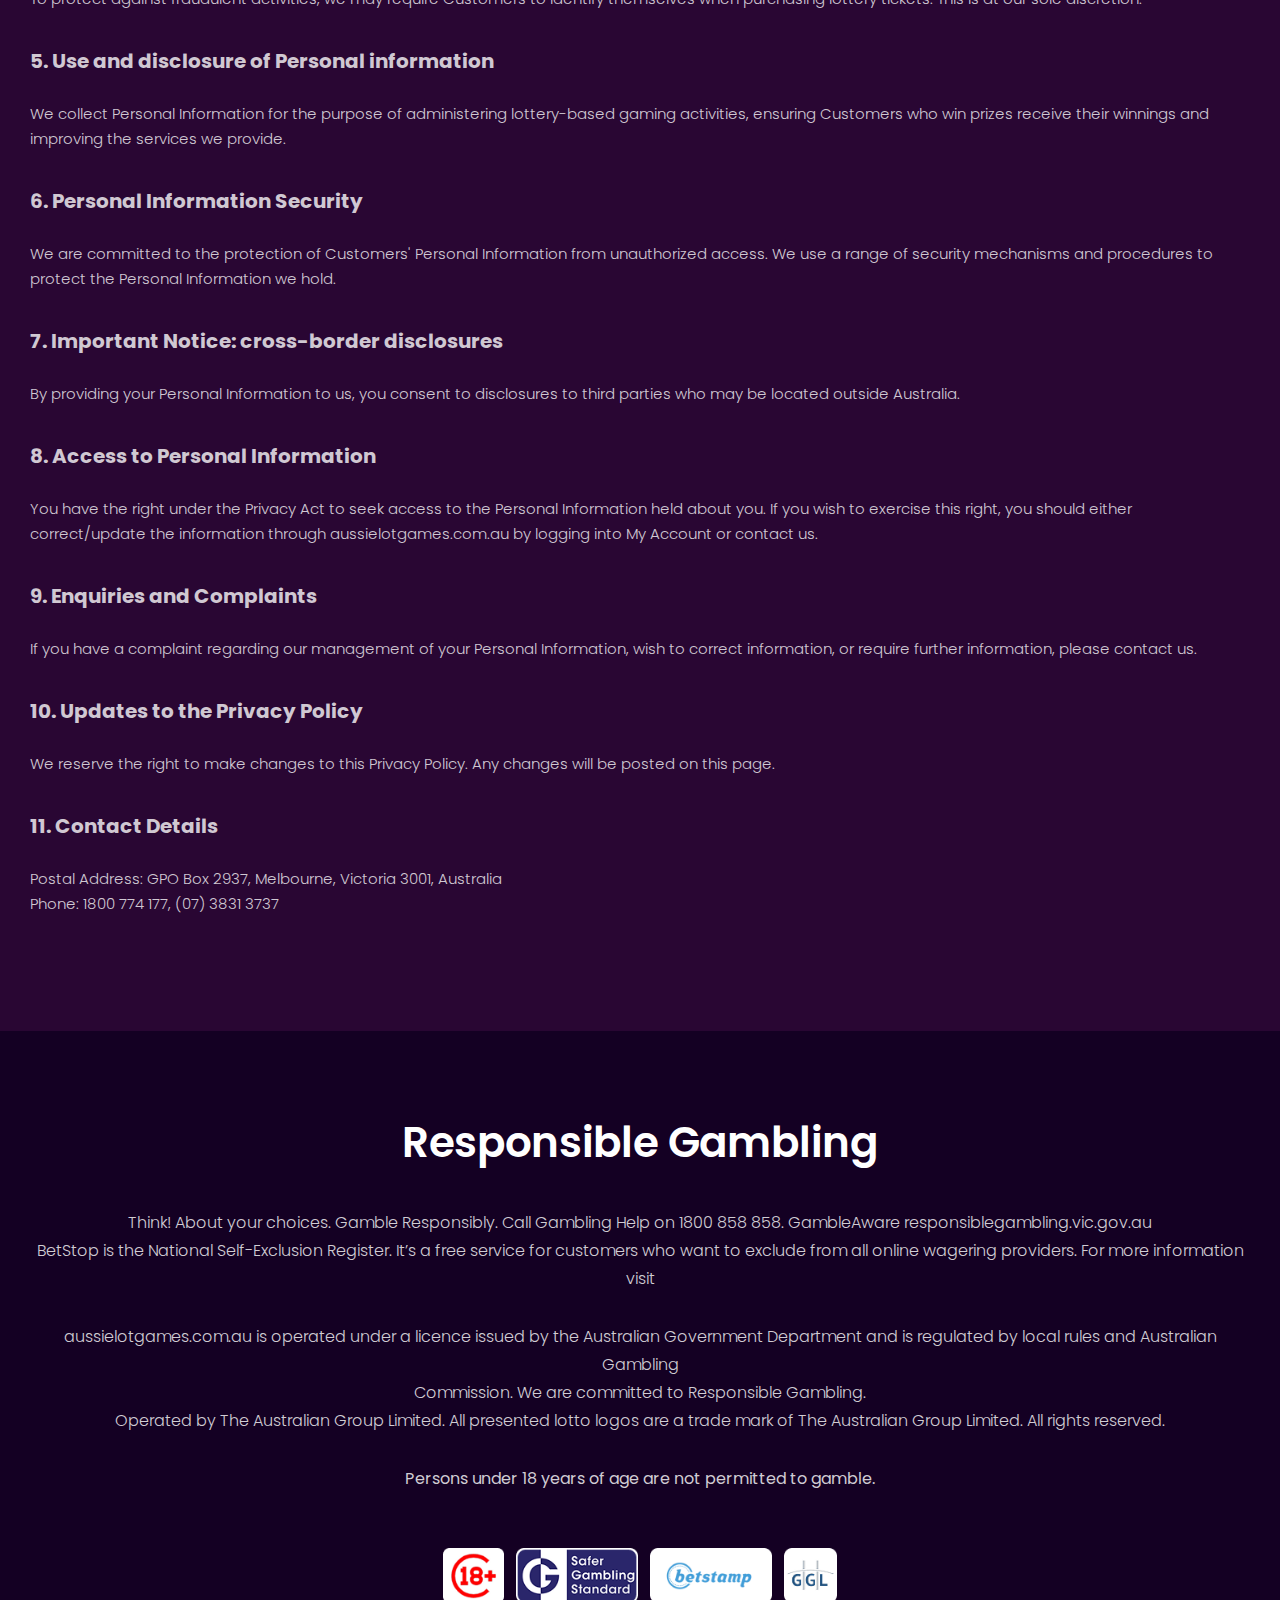
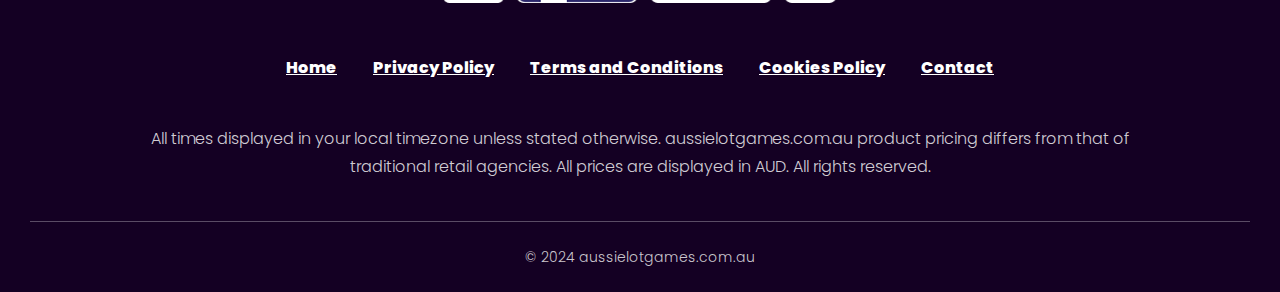
<file: privaccypolicy.html>
<!DOCTYPE html>
<html lang="en-US">
	<head>
		<!-- Meta setup -->
		<meta charset="UTF-8">
		<meta http-equiv="X-UA-Compatible" content="IE=edge">
		<meta name="viewport" content="width=device-width, initial-scale=1, shrink-to-fit=no">
		<meta name="keywords" content="">
		<meta name="decription" content="">
		<meta name="designer" content="">
		
		<!-- Title -->
		<title>Privaccy Policy</title>
		
		<!-- Fav Icon -->
		<link rel="icon" href="img/favicon.png" />
		
		<!-- Main StyleSheet -->
		<link rel="stylesheet" href="style.css" />
		
		<!-- Responsive CSS -->
		<link rel="stylesheet" href="css/responsive.css" />
		
	</head>
	<body>
		<!--[if lte IE 9]>
		<p class="browserupgrade">You are using an <strong>outdated</strong> browser. Please <a href="https://browsehappy.com/">upgrade your browser</a> to improve your experience and security.</p>
		<![endif]-->
		<!-- topheader-area start -->
		<section class="topheader-area">
			<div class="topheader-part">
				<p><img src="img/logo18+.png" alt="images not found" /> Accessible only to persons aged 18 and over. Please gamble</p>
			</div>
		</section>
		<!-- topheader-area end -->
		<!-- header-area start -->
		<header class="header-area headerbg-area">
			<div class="container">
				<div class="header-part">
					<!-- logo start-->
					<div class="header-logo">
						<a href="index.html"><img src="img/logo.png" alt="logo" /></a>
					</div>
					<!-- logo end-->
					<!-- header btn start-->
					<div class="header-btn">
						<ul>
							<li><a href="logIn.html">Log In</a></li>
							<li><a href="register.html">Register</a></li>
						</ul>
					</div>
					<!-- header btn end-->
					
				</div>
			</div>
		</header>
		<!-- header-area end -->
		<!-- underlotto-textarea start -->
		<section class="underlotto-textarea">
			<div class="container">
				
				<div class="underlotto-text-part">
					<div class="underlotto-text-heading">
						<h2>Privacy Policy</h2>
						<p>Last Updated: February 2025</p>
					</div>
					<!-- start -->
					<div class="underlotto-text-item1">
						<h3>1. Background</h3>
						<p>The aussielotgames.com.au website is owned and operated by The Australian Group Limited.<br> This Policy provides an overview of how we collect, store, and use Personal Information. This Policy also details how you can access and update your Personal Information or make a complaint.<br> We are committed to the protection of the Personal Information of individuals and to maintaining the highest possible standards of privacy. We seek to implement practices, procedures, and systems that comply with the APPs under the Privacy Act.</p>
					</div>
					<!-- end -->
					<!-- start -->
					<div class="underlotto-text-item2">
						<h3>2. Definitions</h3>
						<ul>
							<li><span></span> <p>APP’s means the Australian Privacy Principles;</p></li>
							<li><span></span> <p>Personal Information is any information about you that identifies you or by which your identity can be reasonably determined;</p></li>
							<li><span></span> <p>Privacy Act means the Privacy Act 1988 (Cth);</p></li>
							<li><span></span> <p>Website means our website, aussielotgames.com.au.</p></li>
						</ul>
					</div>
					<!-- end -->
					<!-- start -->
					<div class="underlotto-text-item2">
						<h3>3. What Personal Information do we collect and hold?</h3>
						<h4>This Policy applies to Personal Information. What Personal Information we collect and hold will depend upon the nature of your dealings with us as well as the requirements of applicable laws, regulations, and license conditions. We may collect, for example, the following Personal Information:</h4>
						<ul>
							<li><span></span> <p>Name</p></li>
							<li><span></span> <p>Date of birth</p></li>
							<li><span></span> <p>Mailing address</p></li>
							<li><span></span> <p>Email address</p></li>
							<li><span></span> <p>Telephone number</p></li>
							<li><span></span> <p>Financial institution account details</p></li>
							<li><span></span> <p>Credit card details</p></li>
							<li><span></span> <p>Signature</p></li>
							<li><span></span> <p>Information on identity verification documents required for account registration</p></li>
							<li><span></span> <p>Usernames and passwords for your account</p></li>
						</ul>
						<h5>To protect against fraudulent activities, we may require Customers to identify themselves when purchasing lottery tickets. This is at our sole discretion.</h5>
					</div>
					<!-- end -->
					<!-- start -->
					<div class="underlotto-text-item2">
						<h3>4. Why and how we collect Personal Information</h3>
						<h4>We may use Personal Information collected to:</h4>
						<ul>
							<li><span></span> <p>Verify a Customer’s identity;</p></li>
							<li><span></span> <p>Provide and assist in subscription to lottery products and services;</p></li>
							<li><span></span> <p>Record and register Customer lottery purchases and manage accounts;</p></li>
							<li><span></span> <p>Notify Customers of any lottery winnings;</p></li>
							<li><span></span> <p>Administer and manage business services including in relation to charging and billing;</p></li>
							<li><span></span> <p>Research and develop our services and infrastructure;</p></li>
							<li><span></span> <p>Communicate new products and services, promotions, and offers to Customers (with an opt-out option);</p></li>
							<li><span></span> <p>Conduct appropriate checks to protect against fraud;</p></li>
							<li><span></span> <p>Address queries, feedback, or complaints.</p></li>
						</ul>
						<h4>Your Personal Information may be disclosed to organisations outside us to provide our services to you. What are 'cookies'?</h4>
						<ul>
							<li><span></span> <p>Our website uses ‘cookies’.</p></li>
							<li><span></span> <p>‘Cookies’ are alphanumeric identifiers that are placed on your computer's hard drive through your web browser.</p></li>
							<li><span></span> <p>They enable our system to recognise your browser and maintain your purchasing details in your shopping basket.</p></li>
							<li><span></span> <p>By disabling 'cookies', you may have difficulty purchasing lottery entries with us.</p></li>
						</ul>
						<h5>To protect against fraudulent activities, we may require Customers to identify themselves when purchasing lottery tickets. This is at our sole discretion.</h5>
					</div>
					<!-- end -->
					<!-- start -->
					<div class="underlotto-text-item1">
						<h3>5. Use and disclosure of Personal information</h3>
						<p>We collect Personal Information for the purpose of administering lottery-based gaming activities, ensuring Customers who win prizes receive their winnings and improving the services we provide.</p>
					</div>
					<!-- end -->
					<!-- start -->
					<div class="underlotto-text-item1">
						<h3>6. Personal Information Security</h3>
						<p>We are committed to the protection of Customers' Personal Information from unauthorized access. We use a range of security mechanisms and procedures to protect the Personal Information we hold.</p>
					</div>
					<!-- end -->
					<!-- start -->
					<div class="underlotto-text-item1">
						<h3>7. Important Notice: cross-border disclosures</h3>
						<p>By providing your Personal Information to us, you consent to disclosures to third parties who may be located outside Australia.</p>
					</div>
					<!-- end -->
					<!-- start -->
					<div class="underlotto-text-item1">
						<h3>8. Access to Personal Information</h3>
						<p>You have the right under the Privacy Act to seek access to the Personal Information held about you. If you wish to exercise this right, you should either correct/update the information through aussielotgames.com.au by logging into My Account or contact us.</p>
					</div>
					<!-- end -->
					<!-- start -->
					<div class="underlotto-text-item1">
						<h3>9. Enquiries and Complaints</h3>
						<p>If you have a complaint regarding our management of your Personal Information, wish to correct information, or require further information, please contact us.</p>
					</div>
					<!-- end -->
					<!-- start -->
					<div class="underlotto-text-item1">
						<h3>10. Updates to the Privacy Policy</h3>
						<p>We reserve the right to make changes to this Privacy Policy. Any changes will be posted on this page.</p>
					</div>
					<!-- end -->
					<!-- start -->
					<div class="underlotto-text-item1">
						<h3>11. Contact Details</h3>
						<p>Postal Address: GPO Box 2937, Melbourne, Victoria 3001, Australia <br> Phone: 1800 774 177, (07) 3831 3737 </p>
					</div>
					<!-- end -->
					
				</div>
			</div>
		</section>
		<!-- underlotto-textarea end -->
		<!-- footer-area start -->
		<footer class="footer-area">
			<div class="container">
				<div class="underlotto-rpegambling">
					<h2>Responsible Gambling</h2>
					<p>Think! About your choices. Gamble Responsibly. Call Gambling Help on 1800 858 858. GambleAware responsiblegambling.vic.gov.au<br> BetStop is the National Self-Exclusion Register. It’s a free service for customers who want to exclude from all online wagering providers. For more information visit</p>
					<p>aussielotgames.com.au is operated under a licence issued by the Australian Government Department and is regulated by local rules and Australian Gambling <br> Commission. We are committed to Responsible Gambling.<br> Operated by The Australian Group Limited. All presented lotto logos are a trade mark of The Australian Group Limited. All rights reserved.</p>
					<p><strong>Persons under 18 years of age are not permitted to gamble.</strong></p>
				</div>
				<div class="footer-part">
					<div class="footer-logos">
						<ul>
							<li><a href="#"><img src="img/footerlogo1.png" alt="logo" /></a></li>
							<li><a href="#"><img src="img/footerlogo2.png" alt="logo" /></a></li>
							<li><a href="#"><img src="img/footerlogo3.png" alt="logo" /></a></li>
							<li><a href="#"><img src="img/footerlogo4.png" alt="logo" /></a></li>
						</ul>
					</div>
					<div class="footer-nav">
						<ul>
							<li><a href="index.html">Home</a></li>
							<li><a href="privaccypolicy.html">Privacy Policy</a></li>
							<li><a href="terms&conditions.html">Terms and Conditions</a></li>
							<li><a href="cookiepolicy.html">Cookies Policy</a></li>
							<li><a href="#">Contact</a></li>
						</ul>
					</div>
					<div class="footer-text">
						
						<p>All times displayed in your local timezone unless stated otherwise. aussielotgames.com.au product pricing differs from that of<br>traditional retail agencies. All prices are displayed in AUD. All rights reserved.</p>
					</div>
					
				</div>
				<div class="footer-copyright">
					<p>© 2024 aussielotgames.com.au</p>
				</div>
			</div>
		</footer>
		<!-- footer-area end -->
		
		
		
		<!-- Main jQuery -->
		<script src="https://cdnjs.cloudflare.com/ajax/libs/jquery/3.7.1/jquery.js"></script>
		<!-- Custom jQuery -->
		<script src="js/scripts.js"></script>
		
		
	</body>
</html>
</file>
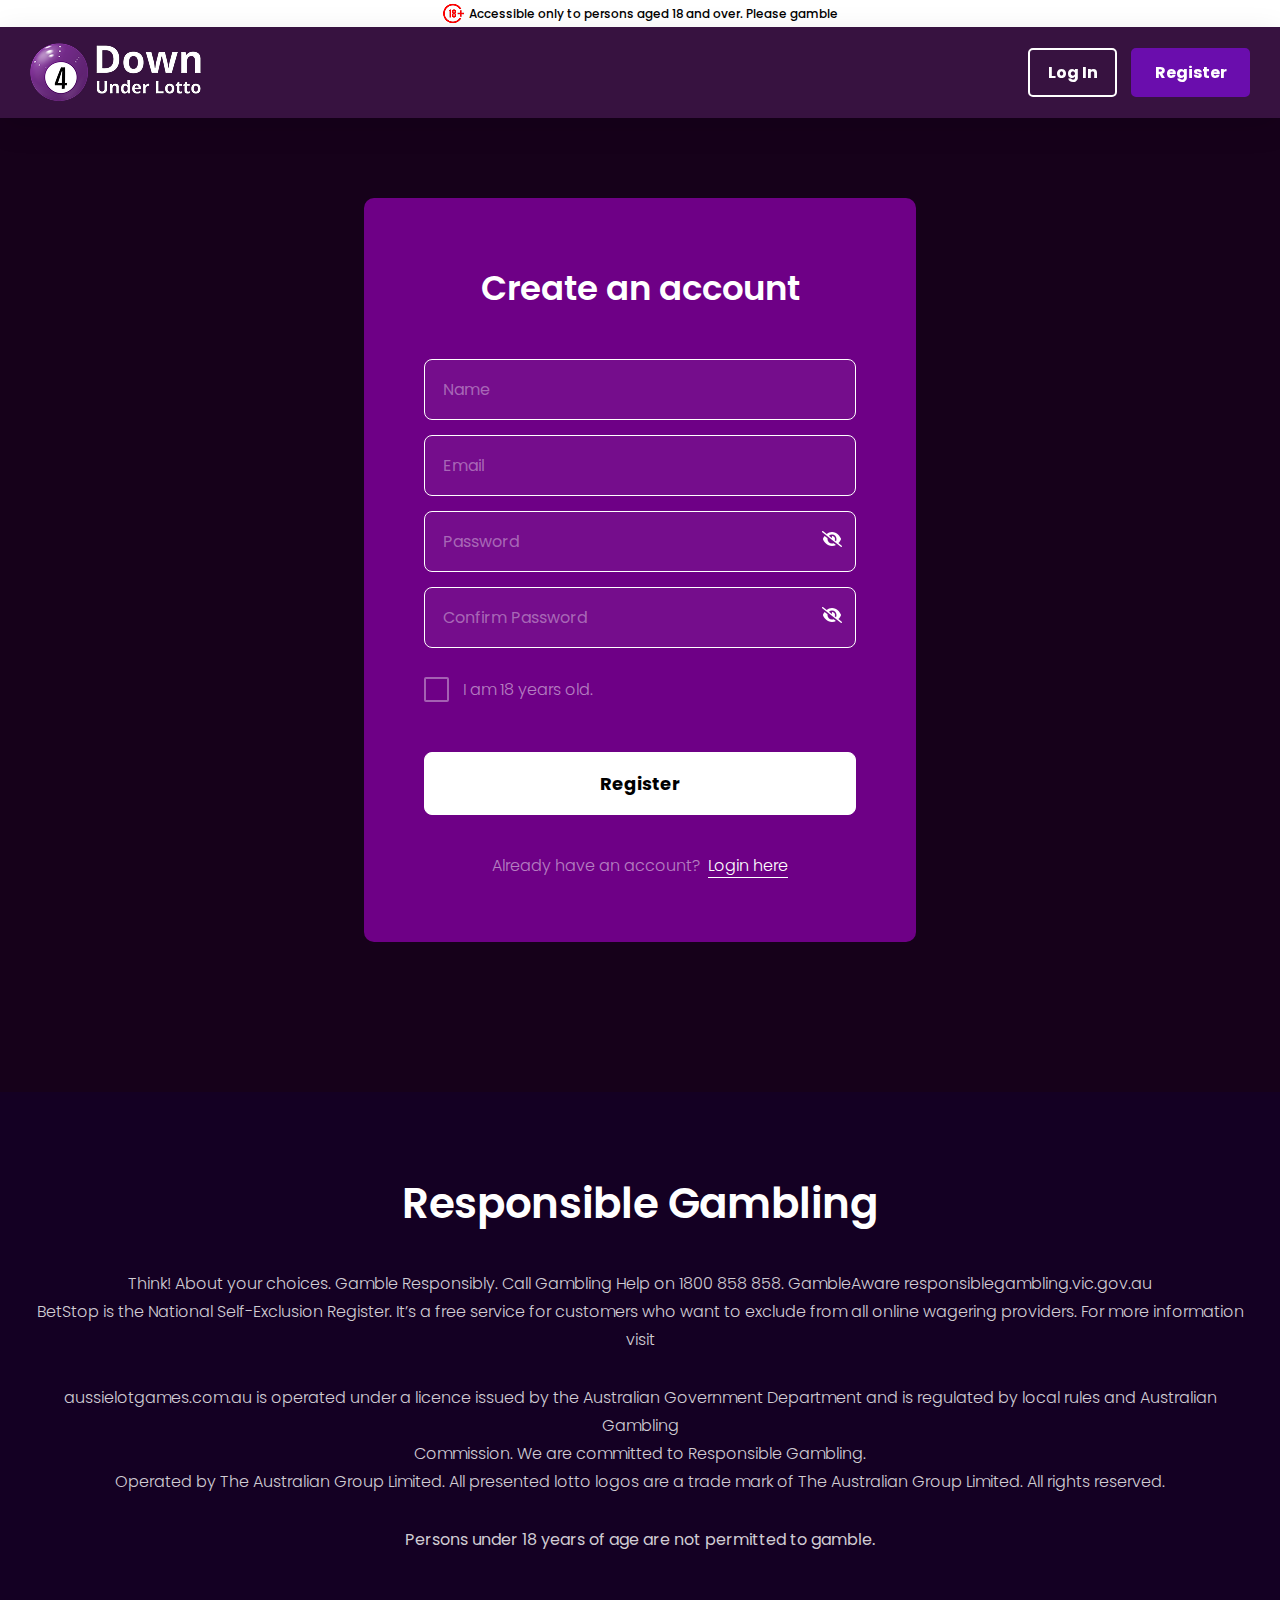
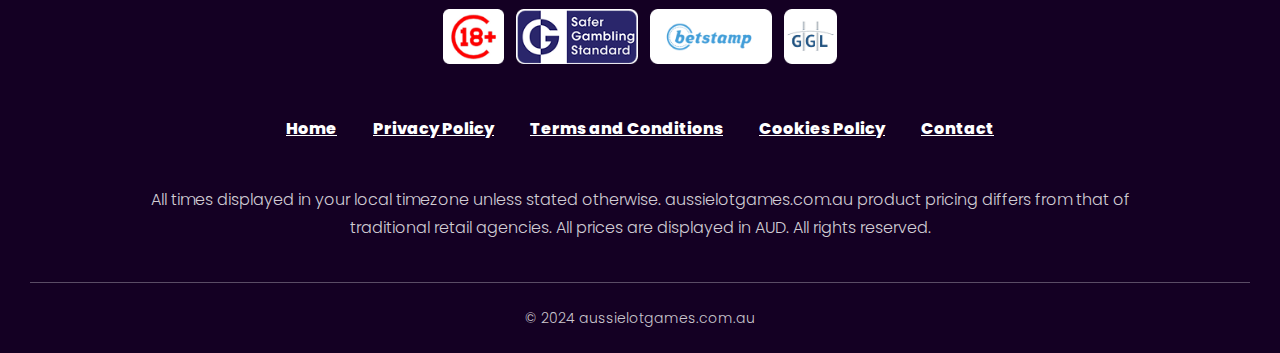
<file: register.html>
<!DOCTYPE html>
<html lang="en-US">
	<head>
		<!-- Meta setup -->
		<meta charset="UTF-8">
		<meta http-equiv="X-UA-Compatible" content="IE=edge">
		<meta name="viewport" content="width=device-width, initial-scale=1, shrink-to-fit=no">
		<meta name="keywords" content="">
		<meta name="decription" content="">
		<meta name="designer" content="">
		
		<!-- Title -->
		<title>Register</title>
		
		<!-- Fav Icon -->
		<link rel="icon" href="img/favicon.png" />
		
		<!-- Main StyleSheet -->
		<link rel="stylesheet" href="style.css" />
		
		<!-- Responsive CSS -->
		<link rel="stylesheet" href="css/responsive.css" />
		
	</head>
	<body>
		<!--[if lte IE 9]>
		<p class="browserupgrade">You are using an <strong>outdated</strong> browser. Please <a href="https://browsehappy.com/">upgrade your browser</a> to improve your experience and security.</p>
		<![endif]-->
		<!-- topheader-area start -->
		<section class="topheader-area">
			<div class="topheader-part">
				<p><img src="img/logo18+.png" alt="images not found" /> Accessible only to persons aged 18 and over. Please gamble</p>
			</div>
		</section>
		<!-- topheader-area end -->
		<!-- header-area start -->
		<header class="header-area headerbg-area">
			<div class="container">
				<div class="header-part">
					<!-- logo start-->
					<div class="header-logo">
						<a href="index.html"><img src="img/logo.png" alt="logo" /></a>
					</div>
					<!-- logo end-->
					<!-- header btn start-->
					<div class="header-btn">
						<ul>
							<li><a href="logIn.html">Log In</a></li>
							<li><a href="register.html">Register</a></li>
						</ul>
					</div>
					<!-- header btn end-->
					
				</div>
			</div>
		</header>
		<!-- header-area end -->
		<!-- form-area start -->
		<section class="form-area">
			<div class="container">
				
				<div class="formbox">
					<div class="formheading">
						<h2>Create an account</h2>
					</div>
					<div class="formpart">
						<form action="#" method="POST">
							<!--fromitem start-->
							<div class="fromitems">
								<div class="fromitem">
									<input type="text" name="name" placeholder="Name">
								</div>
								
								<div class="fromitem">
									<input type="email" name="email" placeholder="Email">
								</div>
								
								<div class="password-container">
									<input type="password" id="passwordInput" placeholder="Password">
									<button type="button" class="toggle-password" onclick="togglePassword('passwordInput', 'eyeIcon1')">
									<img id="eyeIcon1" src="img/eyeclose.svg" alt="Show Password">
									</button>
								</div>
								<!-- Confirm Password Field -->
								<div class="password-container">
									<input type="password" id="confirmPasswordInput" placeholder="Confirm Password">
									<button type="button" class="toggle-password" onclick="togglePassword('confirmPasswordInput', 'eyeIcon2')">
									<img id="eyeIcon2" src="img/eyeclose.svg" alt="Show Password">
									</button>
								</div>
								
								
							</div>
							<div class="maincheckbox">
								<label class="checkboxpart">
									I am 18 years old.
									<input type="checkbox">
									<span class="checkmark"></span>
								</label>
								
							</div>
							<div class="fromitem2">
								<input type="submit" value="Register">
							</div>
							<div class="fromitem3">
								<h6>Already  have an account? <a href="#">Login here</a></h6>
							</div>
							<!--fromitem end-->
						</form>
						
					</div>
				</div>
			</div>
		</section>
		<!-- form-area end -->
		<!-- footer-area start -->
		<footer class="footer-area">
			<div class="container">
				<div class="underlotto-rpegambling">
					<h2>Responsible Gambling</h2>
					<p>Think! About your choices. Gamble Responsibly. Call Gambling Help on 1800 858 858. GambleAware responsiblegambling.vic.gov.au<br> BetStop is the National Self-Exclusion Register. It’s a free service for customers who want to exclude from all online wagering providers. For more information visit</p>
					<p>aussielotgames.com.au is operated under a licence issued by the Australian Government Department and is regulated by local rules and Australian Gambling <br> Commission. We are committed to Responsible Gambling.<br> Operated by The Australian Group Limited. All presented lotto logos are a trade mark of The Australian Group Limited. All rights reserved.</p>
					<p><strong>Persons under 18 years of age are not permitted to gamble.</strong></p>
				</div>
				<div class="footer-part">
					<div class="footer-logos">
						<ul>
							<li><a href="#"><img src="img/footerlogo1.png" alt="logo" /></a></li>
							<li><a href="#"><img src="img/footerlogo2.png" alt="logo" /></a></li>
							<li><a href="#"><img src="img/footerlogo3.png" alt="logo" /></a></li>
							<li><a href="#"><img src="img/footerlogo4.png" alt="logo" /></a></li>
						</ul>
					</div>
					<div class="footer-nav">
						<ul>
							<li><a href="index.html">Home</a></li>
							<li><a href="privaccypolicy.html">Privacy Policy</a></li>
							<li><a href="terms&conditions.html">Terms and Conditions</a></li>
							<li><a href="cookiepolicy.html">Cookies Policy</a></li>
							<li><a href="#">Contact</a></li>
						</ul>
					</div>
					<div class="footer-text">
						
						<p>All times displayed in your local timezone unless stated otherwise. aussielotgames.com.au product pricing differs from that of<br>traditional retail agencies. All prices are displayed in AUD. All rights reserved.</p>
					</div>
					
				</div>
				<div class="footer-copyright">
					<p>© 2024 aussielotgames.com.au</p>
				</div>
			</div>
		</footer>
		<!-- footer-area end -->
		
		
		
		
		
		
		
		
		
		
		
		<!-- Main jQuery -->
		<script src="https://cdnjs.cloudflare.com/ajax/libs/jquery/3.7.1/jquery.js"></script>
		<!-- Custom jQuery -->
		<script src="js/scripts.js"></script>
		<script>
		function togglePassword(inputId, iconId) {
		const passwordInput = document.getElementById(inputId);
		const eyeIcon = document.getElementById(iconId);
		if (passwordInput.type === "password") {
		passwordInput.type = "text";
		eyeIcon.src = "img/eye.svg";  // Change to "eyeclose.svg"
		} else {
		passwordInput.type = "password";
		eyeIcon.src = "img/eyeclose.svg";  // Change back to "eye.svg"
		}
		}
		</script>
		
		
	</body>
</html>
</file>
<file: style.css>
@import url('https://fonts.googleapis.com/css2?family=Poppins:ital,wght@0,100;0,200;0,300;0,400;0,500;0,600;0,700;0,800;0,900;1,100;1,200;1,300;1,400;1,500;1,600;1,700;1,800;1,900&display=swap');

* {
    padding: 0;
    margin: 0;
    list-style-type: none;
}

body {	
    font-family: "Poppins", sans-serif;
    font-size: 16px;
    font-weight: 400;    
	background: #fff;
	color: #333333;	
}

a,a:hover {
    text-decoration: none;
}

ul {
    list-style-type: none;
    padding: 0;
    margin: 0;
}

::selection {
    color: white; 
    background: #ff7675;
}

::-webkit-selection {
    color: white; 
    background: #ff7675;
}

::-moz-selection {
    color: white; 
    background: #ff7675;
}


/*--- topheader-area start ---*/
.topheader-area {
   background-color: #fff;
   padding: 2px 0;
}

.topheader-part p {
    color: #000000;
    font-size: 12px;
    margin: 0;
    font-weight: 500;
    text-align: center;
    display: flex;
    align-items: center;
    justify-content: center;
}

.topheader-part p img {
    max-width: 100%;
    display: block;
    margin-right: 4px;
}



/*--- mainunder800tollo-area start ---*/
.mainunder800tollo-area {
    background-image: url('img/bg1.png');
    background-position: center;
    background-repeat: no-repeat;
    background-size: cover;
    padding: 0px 0px;
}



/*--- header-area start ---*/
.header-area {
    padding: 16px 0;
    background-color: rgba(255, 255, 255, 0.1);
    -webkit-backdrop-filter: blur(50px);
    box-shadow: 0 8px 32px rgba(0, 0, 0, 0.1);
    backdrop-filter: blur(50px);
}


.headerbg-area {
    background-color: #371240;
}


.header-part {
    display: flex;
    align-items: center;
    justify-content: space-between;
}

.header-logo img {
    max-width: 100%;
    display: block;
}


.header-btn ul {
    padding: 0;
    margin: 0;
    list-style-type: none;
    text-align: right;
}

.header-btn ul li {
    display: inline-block;
    padding-left: 10px;
}


.header-btn ul li:nth-child(1) a {
    color: #fff;
    font-size: 16px;
    font-weight: bold;
    width: 85px;
    height: 45px;
    display: block;
    text-align: center;
    line-height: 45px;
    border-radius: 5px;
    transition: 0.3s all ease;
    border: 2px solid #fff;
}

.header-btn ul li:nth-child(1) a:hover {
    background-color: #fff;
    color: #000;
}


.header-btn ul li:nth-child(2) a {
    color: #fff;
    font-size: 16px;
    font-weight: bold;
    width: 115px;
    height: 45px;
    display: block;
    background-color: #6A0DAD;
    text-align: center;
    line-height: 45px;
    border-radius: 5px;
    transition: 0.3s all ease;
    border: 2px solid #6A0DAD;
}

.header-btn ul li:nth-child(2) a:hover {
    background-color: #6A0DAD;
    color: #fff;
}



.container {
    max-width: 1280px;
    display: block;
    margin: auto;
    padding: 0 30px;
}







/*--- under824-lotto-gsoe-area start ---*/
.under824-lotto-gsoe-area {
    padding: 100px 0;
    padding-bottom: 30px;
    background: linear-gradient(360deg, #1A001F 0%, #040404 93.7%);
}

.under824-lotto-gsoe-heading {
    padding-bottom: 50px;
}

.under824-lotto-gsoe-heading h2 {
    color: #FFFFFF;
    font-size: 42px;
    font-weight: 600;
    margin: 0;
    text-transform: capitalize;
    text-align: center;    
}


.under824-lotto-gsoe-part {
    display: grid;
    grid-template-columns: repeat(3, 1fr);
    grid-column-gap: 25px;
    justify-content: space-around;
    grid-row-gap: 25px;   
}






.under824-lotto-gsoe-item {
   background: linear-gradient(294.26deg, #010038 7.34%, #6B00FF 95.35%);
    padding: 30px 25px;
    border-radius: 10px;
    display: flex;
    height: 220px;
    box-sizing: border-box;
    position: relative;
}

.under824-lotto-gsoe-left {
   width: 60%;
   padding-right: 25px;
}

.under824-lotto-gsoe-left img {
    max-width: 100%;
    display: block;
}

.under824-lotto-gsoe-left p {
    color: #ffffff94;
    font-size: 18px;
    margin: 0;
    line-height: 26px;
    padding-top: 10px;
    font-weight: 400;
}



.under824-lotto-gsoe-right {
    width: 40%;
    display: grid;
    align-items: center;

}

.under824-lotto-gsoe-right img {
    max-width: 100%;
    display: block;
    margin: auto;
    height: 140px;
}

.under824-lotto-gsoebg2 {
background: linear-gradient(111.32deg, #72B057 4.76%, #17290E 94.43%);

}

.under824-lotto-gsoebg3 {
background: linear-gradient(103.68deg, #C849EE 8.92%, #25002D 98.71%);
   
}

.under824-lottogsoeimg {
    position: absolute;
    right: 0;
    bottom: 0;
    max-width: 55%;   
}



.under826-lotto-reviewtext h3 {
    color: #fff;
    font-size: 24px;
    font-weight: bold;
    margin: 0;
    padding-bottom: 16px;
    text-transform: capitalize;
    text-align: center;
}


.under826-lotto-reviewtext p {
    color: #fff;
    font-size: 16px;
    margin: 0;
    font-weight: 300;
    line-height: 26px;
    text-align: center;
}


.under826-lotto-reviewtext img {
    max-width: 100%;
    display: block;
    margin: auto;
    margin-top: 20px;
    height: 24px;
}






/*--- under824-lottosupport-area start ---*/
.under824-lottosupport-area {
background: linear-gradient(360deg, #040404 -92.01%, #1A001F 93.7%);
    padding: 60px 0;
    padding-bottom: 100px;
}



.under824-lotto-ltypt {
    border-radius: 10px;
    background-color: #380060;
    padding: 45px;
    align-items: center;
    margin-bottom: 110px;
    position: relative;
}



.under824-lotto-ltypttx h2 {
    color: #FFFFFF;
    font-size: 42px;
    font-weight: 600;
    margin: 0;
    line-height: 65px;
    padding-bottom: 35px;
    text-transform: capitalize;
}

.under824-lotto-ltypttx p {
    color: #fff;
    font-size: 15px;
    margin: 0;
    font-weight: 300;
    line-height: 27px;    
}



.ballsimg2 {
    position: absolute;
    right: 0;
    height: 311px;
    bottom: 0;    
}









.under824-lotto-sprhd {
    padding-bottom: 50px;
}


.under824-lotto-sprhd h2  {
    color: #FFFFFF;
    font-size: 42px;
    font-weight: 600;
    margin: 0;
    text-transform: capitalize;
    text-align: center;
}



.under824-lotto-sprimpt {
    display: grid;
    grid-template-columns: repeat(3, 1fr);
    grid-column-gap: 28px;
    align-items: center;
    justify-content: space-around;
    grid-row-gap: 25px;   
}


.under824-lotto-spritem {
   width: 100%;
}

.under824-lotto-spritemimg {
    background-color: #2c1a30;
    padding: 15px;
    box-sizing: border-box;
    height: 335px;
    border-radius: 15px 15px 0px 0px;
    overflow: hidden;
}

.under824-lotto-spritem img {
    width: 100%;
    height: 100%;
    display: block;
    object-fit: cover;
    border-radius: 13px;
}



.under824-lotto-spritem-text {
    background: linear-gradient(268.27deg, #42005B -2.1%, #A907E7 110.4%);
    padding: 25px;
    width: 100%;
    box-sizing: border-box;
    border-radius: 0px 0px 15px 15px;
}

.under824-lotto-spritem-text p {
    color: #fff;
    font-size: 16px;
    margin: 0;
    font-weight: 400;
    text-align: center;   
}





/*--- under824-lotto-podulsptsvs-area start ---*/
.under824-lotto-podulsptsvs-area {
   background-image: url('img/bg4.png');
   background-position: center;
   background-repeat: no-repeat;
   background-size: cover;
    padding: 100px 0;
}



.under824-lotto-podul-heading {
    padding-bottom: 50px;
}

.under824-lotto-podul-heading h2 {
    color: #FFFFFF;
    font-size: 42px;
    font-weight: 600;
    margin: 0;
    text-align: center;
    text-transform: capitalize;  
}


.under824-lotto-podul-item-part {
    display: grid;
    grid-template-columns: repeat(4, 1fr);
    grid-column-gap: 25px;
    justify-content: space-around;
    grid-row-gap: 25px;   
}



.under824-lotto-podul-item {
    border-radius: 20px;
    background-color: #ffffff21;
    padding: 35px 25px;
    box-sizing: border-box;
    padding-bottom: 40px;
    height: 100%;
}

.under824-lotto-podul-item-icon {
    width: 100px;
    height: 100px;
    display: grid;
    margin: auto;
    border-radius: 50%;
    background-color: #6E0086;
    text-align: center;
    line-height: 100px;
    align-items: center;
    justify-content: center;
    margin-bottom: 35px;
    margin-top: 15px;

}

.under824-lotto-podul-item-icon img {
    height: 50px;
    display: inline-block;   
}


.under824-lotto-podul-item p {
    color: #fff;
    font-size: 16px;
    text-align: center;
    font-weight: 300;
    margin: 0;
    line-height: 24px;
}




.under825-lotto-sptsvs {
    padding-top: 90px;
}

.under825-lotto-sptsvshd {
   padding-bottom: 35px;
}

.under825-lotto-sptsvshd h2 {
    color: #FFFFFF;
    font-size: 42px;
    font-weight: 600;
    margin: 0;
    text-align: center;
    text-transform: capitalize;   
}

.under825-lotto-sptsvs-part {
    display: flex;
    gap: 45px;
}


.under825-lotto-sptsvs-box {
    background-color: #6E0086;
    border: 1px solid #6E0086;
    border-radius: 10px;
    text-align: center;
    padding: 40px 60px;
    box-sizing: border-box;
    width: 50%;
}

.under825-lotto-sptsvs-box h2 {
    color: #fff;
    font-size: 30px;
    font-weight: 600;
    margin: 0;
    text-transform: capitalize;
    padding-bottom: 20px;
}

.under825-lotto-sptsvs-box p {
    color: #FFFFFF;
    font-size: 16px;
    font-weight: 300;
    margin: 0;
}


.under825-lotto-sptsvs-box a {
    color: #000;
    font-size: 18px;
    font-weight: bold;
    border-radius: 5px;
    background-color: #fff;
    width: 141px;
    height: 50px;
    display: block;
    margin: auto;
    line-height: 50px;
    margin-top: 35px;
    transition: 0.3s all ease;
    border: 1px solid #fff;
}

.under825-lotto-sptsvs-box a:hover {
    background-color: #000;
    color: #fff;
    border: 1px solid #000;
}


.under825-lotto-sptsvsfaq {
    background-color: #00000000;
    border: 1px solid #fff;
}


.under825-lotto-sptsvsfaq a {
    background-color: #1C1C1C;
    color: #fff;
}


.under825-lotto-sptsvsfaq a:hover {
    background-color: #fff;
    color: #000;
    border: 1px solid #fff;
}
















/*--- footer-area start ---*/
.footer-area {
   background-color: #140023;
   padding: 80px 0;
   padding-bottom: 25px;
}


.underlotto-rpegambling {
    padding-bottom: 25px;
}

.underlotto-rpegambling h2 {
    color: #FFFFFF;
    font-size: 42px;
    font-weight: 600;
    margin: 0;
    text-transform: capitalize;
    text-align: center;
    padding-bottom: 35px;
}

.underlotto-rpegambling p {
    color: #d0ccd3;
    font-size: 16px;
    font-weight: 300;
    margin: 0;
    text-align: center;
    padding-bottom: 30px;
    line-height: 28px;    
}


.footer-text {
    padding-bottom: 40px;
}

.footer-text p {
    color: #d0ccd3;
    font-size: 16px;
    font-weight: 300;
    margin: 0;
    text-align: center;
    line-height: 28px;
}

.footer-logos ul {
    padding: 0;
    margin: 0;
    list-style-type: none;
    text-align: center;
}

.footer-logos ul li {
    display: inline-block;
    padding: 0 4px;
}

.footer-logos ul li:first-child {
    padding-left: 0px;
}

.footer-logos ul li:last-child {
    padding-right: 0px;
}

.footer-logos ul li a img {
    height: 55px;
    display: block;   
}


.footer-nav {
    padding: 45px 0;
}


.footer-nav ul {
    padding: 0;
    margin: 0;
    list-style-type: none;
    text-align: center;
}

.footer-nav ul li {
    display: inline-block;
    padding: 0 16px;
}

.footer-nav ul li:first-child {
    padding-left: 0px;
}

.footer-nav ul li:last-child {
    padding-right: 0px;
}

.footer-nav ul li a {
    color: #fff;
    font-size: 16px;
    font-weight: 800;
    display: block;
    text-decoration: underline;
    transition: 0.3s all ease;
}

.footer-nav ul li a:hover {
    color: #EED200;
}


.footer-copyright {
    border-top: 1px solid #5a4c65;
    padding-top: 25px;
}

.footer-copyright p {
    color: #ffffffc7;
    font-size: 14px;
    text-align: center;
    margin: 0;
    font-weight: 300;
    line-height: 20px;
}


/*--- underlotto-textarea start ---*/
.underlotto-textarea {
    background-color: #290633;
    padding: 80px 0;
}


.underlotto-text-heading {
    padding-bottom: 80px;
}


.underlotto-text-heading h2 {
    color: #fff;
    font-size: 42px;
    font-weight: 700;
    background: #F8FFE8;
    background: linear-gradient(to right, #fff 35%, #999999 96%, #999999 100%);
    -webkit-background-clip: text;
    -webkit-text-fill-color: transparent;
}

.underlotto-text-heading p {
    color: #fff;
    font-size: 16px;
    font-weight: 300;
    margin: 0;
    padding-top: 16px; 
}

.underlotto-text-item1 {
    padding-bottom: 35px;
}


.underlotto-text-item1 h3 {
    color: #ffffffc9;
    font-size: 20px;
    font-weight: bold;
    margin: 0;
    padding-bottom: 25px;
}

.underlotto-text-item1 p {
    color: #ffffffc9;
    font-size: 15px;
    margin: 0;
    font-weight: 300;
    line-height: 25px;   
}




.underlotto-text-item2 {
    padding-bottom: 35px;
}

.underlotto-text-item2 h3 {
    color: #ffffffc9;
    font-size: 20px;
    font-weight: bold;
    margin: 0;
    padding-bottom: 25px;
}

.underlotto-text-item2 ul {
    padding: 0;
    margin: 0;
    list-style-type: none;
}

.underlotto-text-item2 ul li {
    display: block;
    padding-bottom: 7px;
}

.underlotto-text-item2 ul li:last-child {
    padding-bottom: 0px;
}

.underlotto-text-item2 ul li span {
    width: 5px;
    height: 5px;
    display: block;
    background-color: #fff;
    border-radius: 30px;
}

.underlotto-text-item2 ul li p {
    color: #ffffffc9;
    font-size: 15px;
    margin: 0;
    font-weight: 300;
    line-height: 25px;
    padding-left: 18px;
    margin-top: -14px;   
}


.underlotto-text-item2 h4 {
    color: #ffffffc9;
    font-size: 15px;
    margin: 0;
    font-weight: 300;
    padding-bottom: 12px;
    line-height: 25px;   
}


.underlotto-text-item2 h5 {
    color: #ffffffc9;
    font-size: 15px;
    margin: 0;
    font-weight: 300;
    padding-bottom: 0px;
    line-height: 25px;   
}



/*--- form-area start ---*/
.form-area {
    background-color: #16011a;
    padding: 150px 0;
    padding-top: 80px;
}

.formbox {
    width: 552px;
    display: block;
    margin: auto;
    border-radius: 10px;
    background-color: #6E0086;
    padding: 65px 60px;
    box-sizing: border-box;
}

.formheading {
    padding-bottom: 45px;
}

.formheading h2 {
    color: #fff;
    font-size: 34px;
    text-align: center;
    font-weight: 600;
}



.formpart input {
    font-family: "Poppins", sans-serif;
    color: #fff;
    font-size: 16px;
    font-weight: 400;
    width: 100%;
    padding: 17px 18px;
    box-sizing: border-box;
    border-radius: 8px;
    margin-bottom: 15px;
    background-color: #750d8c;
    outline: none;
    border: 1px solid #fff;
}

.formpart input::placeholder {
    font-family: "Poppins", sans-serif;
   color: #ffffff61;
   font-size: 16px;
   font-weight: 400;
}

.formpart input[type="submit"] {
    background-color: #fff;
    color: #000;
    font-size: 18px;
    font-weight: bold;
    cursor: pointer;
    transition: 0.3s all ease;
}

.formpart input[type="submit"]:hover {
    background-color: #fff;
    color: #000;
}

.fromitems p {
    color: #ffffff61;
    font-size: 14px;
    line-height: 24px;
    margin: 0;
    font-style: italic;
    font-weight: 300;  
}
.fromitems {
    padding-bottom: 35px;
}


.fromitem3 {
    padding-top: 25px;
}

.fromitem3 h6 {
    color: #ffffff80;
    font-size: 16px;
    line-height: 22px;
    margin: 0;
    font-weight: 300;
    text-align: center;  
}

.fromitem3 h6 a {
    color: #fff;
    border-bottom: 1px solid #fff;
    margin-left: 3px;
    transition: 0.3s all ease;
}

.fromitem3 h6 a:hover {
  color: #fff;
  border-bottom: 1px solid #fff;
}

.fromitem3 h5 {
    color: #ffffff80;
    font-size: 16px;
    line-height: 22px;
    margin: 0;
    font-weight: 300;
    text-align: center;
    padding-top: 10px; 
}

.fromitem3 h5 a {
    color: #ffffff80;
    border-bottom: 1px solid #ffffff80;
    transition: 0.3s all ease;

}

.fromitem3 h5 a:hover {
  color: #fff;
  border-bottom: 1px solid #fff;
}



.maincheckbox {
    padding-bottom: 45px;
}


.checkboxpart {
    display: block;
    position: relative;
    padding-left: 39px;
    cursor: pointer;
    -webkit-user-select: none;
    -moz-user-select: none;
    -ms-user-select: none;
    user-select: none;
    color: #ffffff80;
    font-size: 16px;
    line-height: 34px;
    font-weight: 300;
}

.checkboxpart input {
  position: absolute;
  opacity: 0;
  cursor: pointer;
  height: 0;
  width: 0;
}

.checkmark {
    position: absolute;
    top: 4px;
    left: 0;
    height: 21px;
    width: 21px;
    background-color: #ffffff00;
    border: 2px solid #ffffff60;
    border-radius: 2px;
}

.checkmark:after {
  content: "";
  position: absolute;
  display: none;
}

.checkboxpart input:checked ~ .checkmark:after {
  display: block;
}

.checkboxpart .checkmark:after {
    left: 8px;
    top: 1px;
    width: 4px;
    height: 10px;
    border: solid white;
    border-width: 0 3px 3px 0;
    -webkit-transform: rotate(45deg);
    -ms-transform: rotate(45deg);
    transform: rotate(45deg);
}

.password-container {
    position: relative;
    display: flex;
    align-items: center;
}
.password-container input {
   padding-right: 40px;
   width: 100%;
}
.toggle-password {
    position: absolute;
    right: 12px;
    cursor: pointer;
    background: none;
    border: none;
    width: 24px;
    height: 24px;
    top: 17px;
}
.toggle-password img {
    filter: brightness(0) saturate(100%) invert(100%) sepia(98%) saturate(0%) hue-rotate(2deg) brightness(104%) contrast(102%);
    width: 20px;
    height: 20px;
}


.fromitems {
    padding-bottom: 10px;
}


/*--- hero-area start ---*/
.hero-area {
    background-image: url(img/bg1.png);
    background-position: center;
    background-repeat: no-repeat;
    background-size: cover;
    padding: 80px 0;
    padding-top: 120px;
}

.herotoppart {
    display: flex;
    align-items: center;
    gap: 50px;
}

.herotop-left {
    width: 60%;
}

.herotop-right {
    width: 40%;
}

.herotoprt-box {
    position: relative;
    height: 450px;
    border: 1px solid #8F00F5;
    border-radius: 10px;
    overflow: hidden;
    display: grid;
    align-items: center;
}

.heroimg {
  width: 100%;
  display: block;
  height: 100%;
  position: absolute;
  top: 0;
}



.herotop-left h1 {
    color: #fff;
    font-size: 80px;
    font-weight: 600;
    line-height: 107px;
    background: #F8FFE8;
    background: linear-gradient(to right, #fff 0%, #999999 96%, #999999 100%);
    -webkit-background-clip: text;
    -webkit-text-fill-color: transparent;
    margin-bottom: 32px;
}


.herotop-left p {
    color: #ffffffde;
    font-size: 17px;
    margin: 0;
    font-weight: 400;
    line-height: 34px;
}

.herotop-left ul {
    padding: 0;
    margin: 0;
    list-style-type: none;
    padding-top: 75px;
}

.herotop-left ul li {
    display: inline-block;
    margin-right: 15px;
}

.herotop-left ul li:last-child {
    margin-right: 0px;
}


.herotop-left ul li a {
    color: #FFFFFF;
    font-size: 16px;
    font-weight: bold;
    width: 170px;
    height: 50px;
    border-radius: 5px;
    background-color: #FC7600;
    display: block;
    line-height: 50px;
    text-align: center;
    border: 2px solid #FC7600;
    box-sizing: border-box; 
    transition: 0.3s all ease; 
}

.herotop-left ul li a:hover {
    background-color: #000;
    color: #fff;
}


.herotop-left ul li:first-child a {
    background-color: #1C1C1C;
    color: #fff;
    border: 2px solid #fff;
    transition: 0.3s all ease; 
}

.herotop-left ul li:first-child a:hover {
    background-color: #fff;
    color: #000;
}



.herototimerbox {
    display: block;
    position: relative;
    z-index: 999;
    padding: 35px;
    box-sizing: border-box;
}


.herototimerbox-text h2 {
    font-size: 90px;
    font-weight: 600;
    text-transform: uppercase;
    background: -webkit-linear-gradient(50deg, #D9108B 30%, #D9108B 42%, #D9108B 80%);
    -webkit-background-clip: text;
    -webkit-text-stroke: 5px transparent;
    color: #fff;
    text-align: center;
}

.herototimerbox-text h2 sub {
    font-size: 33px;
    margin-right: -10px;
    position: relative;
    top: -21px;
    background: -webkit-linear-gradient(50deg, #D9108B 30%, #D9108B 42%, #D9108B 80%);
    -webkit-background-clip: text;
    -webkit-text-stroke: 5px transparent;
    color: #fff;  
}


.herototimerbox-text p {
    font-size: 34px;
    font-weight: 600;
    background: -webkit-linear-gradient(50deg, #D9108B 30%, #D9108B 42%, #D9108B 80%);
    -webkit-background-clip: text;
    -webkit-text-stroke: 5px transparent;
    color: #fff;
    text-align: center;
    letter-spacing: 1px;
    padding-left: 23px;
    margin-top: -14px;
}


.herototime {
    margin-top: 27px;
}


.timer {
    display: flex;
    gap: 10px;
    justify-content: center;
}
.timer p {
    color: #fff;
    font-size: 12px;
    text-align: center;
    font-weight: 400;
    margin: 0;
    text-transform: capitalize;
}

.timer span {
    font-size: 25px;
    font-weight: 700;
    color: #000;
    width: 45px;
    height: 60px;
    line-height: 60px;
    display: block;
    background-color: #fff;
    border-radius: 10px;
    margin-bottom: 9px;
}

.timer br {
   display: none;
}


.timer h5 {
    color: #fff;
    font-size: 47px;
    text-align: center;
    font-weight: 800;
    margin: 0;
}

















/*--- under826-lotto-rvlr-area start ---*/
.under826-lotto-rvlr-area {
    padding: 90px 0;
    background: linear-gradient(360deg, #040404 -92.01%, #1A001F 93.7%);

}



.under826-lotto-review {
    padding-bottom: 120px;
}

.under826-lotto-review-hd {
    display: flex;
    align-items: center;
    padding-bottom: 40px;
    gap: 50px;
}

.under826-lotto-reviewleft {
    width: 60%;
}

.under826-lotto-reviewright {
    width: 40%;
}

.under826-lotto-reviewleft h2 {
    color: #FFFFFF;
    font-size: 40px;
    font-weight: 600;
    margin: 0;
    text-transform: capitalize;
    padding-bottom: 10px; 
}

.under826-lotto-reviewleft p {
    color: #ffffffde;
    font-size: 16px;
    margin: 0;
    font-weight: 400;    
}

.under826-lotto-reviewright a {
    color: #fff;
    font-size: 18px;
    font-weight: bold;
    width: 290px;
    height: 50px;
    background-color: #FC7600;
    display: block;
    line-height: 50px;
    text-align: center;
    border-radius: 5px;
    margin: auto;
    margin-right: 0;
    transition: 0.3s all ease;   
}

.under826-lotto-reviewright a:hover {
    background-color: #fff;
    color: #000;
}


.under826-lotto-review-box {
    display: grid;
    grid-template-columns: repeat(3, 1fr);
    grid-column-gap: 30px;
    align-items: center;
    justify-content: space-around;
    grid-row-gap: 30px;   
}


.under826-lotto-review-item {
    border-radius: 10px;
    background-color: #ffffff1c;
    padding: 35px 25px;
    box-sizing: border-box;
    height: 100%;  
}









.under827-lotto-latesthd h2 {
    color: #FFFFFF;
    font-size: 42px;
    font-weight: 600;
    margin: 0;
    text-transform: capitalize;
    text-align: center;
}


.mainunder827-lotto-latest {
    display: flex;
    gap: 35px;
    margin-top: 60px;
}


.under827-lotto-latestbox {
    width: 50%;
    border-radius: 10px;
    background-color: #ffffff1c;
    padding: 35px;
}


.latestitem1 {
    display: flex;
    align-items: start;
    justify-content: space-between;
    padding-bottom: 32px;
    gap: 30px;
}

.latestitem1-left h4 {
    color: #FF973B;
    font-size: 18px;
    font-weight: bold;
    margin: 0;
}

.latestitem1-left p {
    color: #ffffffe8;
    font-size: 18px;
    font-weight: 400;
    margin: 0; 
}

.latestitem1-left p span {
    font-weight: 900;
}


.latestitem1-left img {
    max-width: 100%;
    display: block;
}

.latestitem1-right a {
    color: #FFFFFF;
    font-size: 18px;
    font-weight: 900;
    width: 132px;
    height: 50px;
    background-color: #8F00F5;
    display: block;
    line-height: 50px;
    text-align: center;
    border-radius: 5px;
    transition: 0.3s all ease;
}

.latestitem1-right a:hover {
    background-color: #fff;
    color: #000;
}


.latestitem2 {
    display: flex;
    align-items: end;
    justify-content: space-between;
    box-sizing: border-box;
}


.latestitem2-left p {
    color: #FFFFFF;
    font-size: 18px;
    margin: 0;
    font-weight: 600;
    line-height: 30px;
    padding-bottom: 12px;
}

.latestitem2-left ul {
    padding: 0;
    margin: 0;
    list-style-type: none;
}

.latestitem2-left ul li {
    color: #0034AB;
    font-size: 18px;
    font-weight: bold;
    display: inline-block;
    width: 44px;
    height: 44px;
    background-color: #fff;
    text-align: center;
    line-height: 44px;
    border-radius: 50%;
    margin-right: 6px;
}




.latestitem2-right p {
    color: #fff;
    font-size: 16px;
    margin: 0;
    font-weight: 400;
    text-align: right;
}

.latestitem2-right h3 {
    color: #fff;
    font-size: 20px;
    text-align: right;
    font-weight: 800;
    margin: 0;
    padding-top: 10px;
}

.mblatestitem2-left {
    display: none;
}
</file>
<file: css/responsive.css>
/*
====================================
Medium Screen - Others
====================================
*/

@media screen and (min-width: 1200px) and (max-width: 1279px) {



.footer-area {
    padding: 60px 0px;
    padding-bottom: 40px;
}


.herotop-left h1 {
    font-size: 70px;
    line-height: 105px;
    margin-bottom: 20px;
}

.herotop-left ul {
    padding-top: 50px;
}

.herotoppart {
    align-items: center;
    gap: 35px;
}

.under825-lotto-sptsvs-box p br {
    display: none;
}

.under825-lotto-sptsvs-box p br {
    display: none;
}

.under825-lotto-sptsvs-box {
    padding: 40px 40px;
}

.timer span {
    font-size: 20px;
    line-height: 45px;
    width: 41px;
    height: 45px;
    display: block;
    border-radius: 10px;
    margin-bottom: 5px;
}


.under824-lotto-gsoe-area {
    padding-left: 30px;
    padding-right: 30px;    
}

.under824-lottosupport-area {
    padding-left: 30px;
    padding-right: 30px;     
}

.under824-lotto-spritem {
    height: 300px;
}


.under824-lotto-podulsptsvs-area {
    padding-left: 30px;
    padding-right: 30px;     
}

.latestfaq-area {
    padding-left: 30px;
    padding-right: 30px;      
}

.latestitem2-left p {
    font-size: 16px;
}

.latestitem2-right p {
    font-size: 16px;
}

.latestitem2-left {
    width: 55%;
}

.latestitem2-right {
    width: 45%;
}

.latestitem2-right h3 {
    font-size: 23px;
}

.latestitem2-left ul li {
    font-size: 14px;
    width: 37px;
    height: 37px;
    text-align: center;
    line-height: 37px;
    margin-right: 3px;
}


.latestitem1-right a {
    font-size: 14px;
    width: 120px;
    height: 45px;
    display: block;
    line-height: 45px;
}


.latestitem1-left img {
    max-width: initial;
    display: block;
    height: 58px;
}


.bannerside {
    position: absolute;
    height: 360px;
    bottom: 7%;
    right: 0;
}


.underlotto-rpegambling p br {
    display: none;
}


.herotop-left p br {
    display: none;
}

.underlotto-rpegambling p br {
    display: none;
}


}


@media screen and (min-width: 992px) and (max-width: 1199px) {




.footer-area {
    padding: 60px 0px;
    padding-bottom: 40px;
}


.footer-text p {
    font-size: 12px;
}


.footer-logos ul li a img {
    height: 45px;
    display: block;
}


.footer-nav ul li a {
    font-size: 14px;
}

.herotop-left h1 {
    font-size: 64px;
    line-height: 90px;
}

.herotoppart {
    align-items: center;
    gap: 30px;
}



.timer span {
    font-size: 20px;
    line-height: 45px;
    width: 41px;
    height: 45px;
    display: block;
    border-radius: 10px;
    margin-bottom: 5px;
}



.under824-lotto-gsoe-area {
    padding-left: 30px;
    padding-right: 30px;    
}

.under824-lottosupport-area {
    padding-left: 30px;
    padding-right: 30px;     
}

.under824-lotto-spritem {
    height: 300px;
}


.under824-lotto-podulsptsvs-area {
    padding-left: 30px;
    padding-right: 30px;     
}

.latestfaq-area {
    padding-left: 30px;
    padding-right: 30px;      
}

.latestitem2-left p {
    font-size: 16px;
}

.latestitem2-right p {
    font-size: 12px;
}

.latestitem2-left {
    width: 55%;
}

.latestitem2-right {
    width: 45%;
}

.latestitem2-right h3 {
    font-size: 16px;
}

.latestitem2-left ul li {
    font-size: 14px;
    width: 37px;
    height: 37px;
    text-align: center;
    line-height: 37px;
    margin-right: 3px;
}


.latestitem1-right a {
    font-size: 14px;
    width: 120px;
    height: 45px;
    display: block;
    line-height: 45px;
}


.latestitem1-left img {
    max-width: initial;
    display: block;
    height: 45px;
}


.container {
  padding: 0 30px;
}

.herotop-left p br {
    display: none;
}

.herototimerbox {
    padding: 20px;
}


.herotop-left ul {
    padding-top: 55px;
}


.under824-lotto-spritemimg {
    height: 265px;
}

.under824-lotto-spritem-text {
    padding: 20px;
}

.under824-lotto-spritem-text p {
    font-size: 13px;
}

.under827-lotto-latestbox {
    padding: 30px;
}

.latestitem1-left h4 {
    font-size: 14px;
}

.underlotto-rpegambling p br {
    display: none;
}

.under824-lotto-gsoe-right img {
    height: initial;
}


}

/*
====================================
Small Screen - Tablate
====================================
*/
@media screen and (min-width: 768px) and (max-width: 991px) {




.footer-area {
    padding: 60px 0px;
    padding-bottom: 40px;
}

.footer-text p {
	text-align: center;
}

.footer-logos {
    width: 100%;
    padding-top: 15px;
}

.footer-logos ul {
    text-align: center;
}

.footer-nav ul {
    text-align: center;
}

.footer-nav ul li {
    display: inline-block;
    padding-right: 0px;
    margin: 0 5px;
}


.hero-area {
    padding: 80px 0px;
    padding-top: 80px;
}

.herotoppart {
    display: block;
    gap: 0px;
}

.herotop-left {
    width: 100%;
}

.herotop-right {
    width: 100%;
    margin-top: 55px;
}

.herotop-left h1 {
    font-size: 56px;
    line-height: 85px;
}




.under824-lotto-gsoe-area {
    padding: 80px 0px;
    padding-bottom: 80px;
}

.under824-lotto-gsoe-heading h2 {
    font-size: 30px;
}


.under824-lotto-gsoe-part {
    grid-template-columns: repeat(2, 1fr);
}




.under824-lotto-ltypttx h2 {
    font-size: 30px;
    font-weight: 800;
    margin: 0;
    line-height: 48px;
    padding-bottom: 12px;
}

.under824-lotto-ltypttx p {
    font-size: 14px;
    margin: 0;
    font-weight: 300;
    line-height: 23px;
}

.under824-lotto-ltypttx p br {
    display: none;
}

.under824-lotto-sprhd h2 {
    font-size: 30px;
}

.under824-lotto-ltypt {
    margin-bottom: 80px;
}

.under824-lotto-spritem-part {
    grid-template-columns: repeat(2, 1fr);
    grid-row-gap: 28px;
}



.under824-lotto-podulsptsvs-area {
    padding: 80px 0px;
}


.under824-lotto-podul-item-part {
    grid-template-columns: repeat(2, 1fr);
    grid-column-gap: 25px;
    justify-content: space-around;
    grid-row-gap: 25px;
}

.under824-lotto-podul-heading h2 {
    font-size: 30px;
}



.under826-lotto-review-box {
    grid-template-columns: repeat(2, 1fr);
}

.latestfaq-area {
    padding: 80px 30px;
}

.mainunder827-lotto-latest {
    display: block;
    gap: 35px;
    margin-top: 50px;
    margin-bottom: 80px;
}

.latestbox {
    margin-bottom: 45px;
}

.bannerside {
    display: none;
}


.under824-lotto-sprimpt {
    grid-template-columns: repeat(2, 1fr);
    grid-row-gap: 28px;
}

.under825-lotto-sptsvshd h2 {
    font-size: 30px;
}

.under825-lotto-sptsvs-part {
    gap: 23px;
}

.under825-lotto-sptsvs-box {
    padding: 40px 20px;
}


.under825-lotto-sptsvs-box h2 {
    font-size: 20px;
}


.under825-lotto-sptsvs-box p br {
    display: none;
}


.under825-lotto-sptsvs-box a {
    font-size: 16px;
    width: 136px;
    height: 45px;
    line-height: 45px;
}






.container {
    padding: 0 30px;
}


.under827-lotto-latestbox {
    width: 100%;
    padding: 35px;
    margin-bottom: 50px;
    box-sizing: border-box;
}

.under826-lotto-reviewleft h2 {
    font-size: 30px;
}

.under826-lotto-reviewleft h2 br {
    display: none;
}

.under826-lotto-reviewright a {
    font-size: 14px;
    width: 235px;
    height: 45px;
    line-height: 45px;
    border-radius: 5px;
    margin: auto;
    margin-right: 0;
}

.under826-lotto-review-hd {
    align-items: center;
    padding-bottom: 35px;
    gap: 0px;
}

.under826-lotto-rvlr-area {
    padding: 90px 0;
    padding-bottom: 5px;
}

.under824-lotto-gsoe-right img {
    height: initial;
}


.underlotto-rpegambling p br {
    display: none;
}

}



/*
====================================
Xtra Small Screen - Small Mobile
====================================
*/
@media screen and (max-width: 767px) {

.header-area {
    padding: 15px 0px;
    padding-bottom: 10px;
}

.topheader-area {
    padding: 2px 16px;
}

.topheader-part p {
    font-size: 10px;
}

.topheader-part p img {
    width: 16px;
    height: 16px;
    display: block;
    margin-right: 4px;
}

.header-logo {
	width: 55%;
}

.header-btn {
	width: 50%;
}

.header-logo img {
    display: block;
    height: initial;
    width: 105px;
    max-width: initial;
}



.header-btn ul li:nth-child(1) {
	padding-left: 0px;
}

.header-btn ul li:nth-child(1) a {
        font-size: 11px;
        width: initial;
        height: initial;
        display: block;
        text-align: center;
        line-height: initial;
        padding: 6px 10px;
}


.header-btn ul li:nth-child(2) a {
        font-size: 11px;
        width: initial;
        height: initial;
        display: block;
        text-align: center;
        line-height: initial;
        padding: 6px 10px;
}

.header-btn ul li {
    display: inline-block;
    padding-left: 5px;
}



.privacypolicy-part {
    padding: 50px 16px;
    box-sizing: border-box;
    padding-bottom: 25px;
    height: 100%;
}


.privacypolicy-item h3 {
    line-height: 30px;
}


.privacypolicy-heading h2 {
    font-size: 34px;
    text-align: center;
}

.privacypolicy-heading p {
    font-size: 14px;
    text-align: center;
    font-weight: 300;
    margin: 0;
    padding-top: 14px;
}
.privacypolicy-heading {
    padding-bottom: 55px;
}


.privacypolicy-item h3 {
    font-size: 16px;
    font-weight: bold;
    margin: 0;
    padding-bottom: 25px;
}

.privacypolicy-item p {
    font-size: 14px;
    padding-bottom: 24px;

}

.privacypolicy-item h4 {
    font-size: 14px;
}




.footer-text p {
    font-size: 12px;
    line-height: 23px;
    margin: 0;
    padding-top: 0px;
}



.footer-logos ul li {
    display: inline-block;
    padding: 0 1px;
}

.footer-nav ul li {
    display: inline-block;
    padding: 0 3px;
    padding-bottom: 15px;
}


.footer-area {
    padding: 40px 0px;
    padding-bottom: 25px;
}


.footer-nav {
    padding: 30px 0;
    padding-bottom: 22px;
}

.footer-logos ul li:nth-child {
	padding-right: 0px;
}

.footer-logos ul li a img {
    height: 39px;
    display: block;
}

.footer-nav ul li a {
    font-size: 12px;
}

.footer-copyright p {
    font-size: 12px;
    font-weight: 300;
    line-height: 16px;
}

.footer-copyright {
    padding-top: 20px;
}


.form-area {
    padding: 40px 16px;
    padding-top: 40px;
}

.formbox {
    width: 100%;
    display: block;
    margin: auto;
    padding: 40px 12px;
    padding-bottom: 50px;
}


.checkboxpart br {
	display: none;
}

.formheading h2 {
    font-size: 34px;
}

.fromitems p {
    font-size: 12px;
}

.checkboxpart {
    padding-left: 36px;
    user-select: none;
    font-size: 14px;
    line-height: 21px;
    font-weight: 300;
}


.fromitems {
    padding-bottom: 30px;
}

.fromitem3 h6 {
    font-size: 14px;
    line-height: 20px;
}

.fromitem3 {
    padding-top: 14px;
}

.maincheckbox {
    padding-bottom: 40px;
}









.under824-lotto-gsoe-area {
    padding: 60px 0px;
    padding-bottom: 30px;
}

.under824-lotto-gsoe-heading h2 {
    font-size: 24px;
}


.under824-lotto-gsoe-heading {
    padding-bottom: 30px;
}

.under824-lotto-gsoe-part {
    grid-template-columns: repeat(1, 1fr);
    grid-column-gap: 25px;
    justify-content: space-around;
    grid-row-gap: 25px;
}

.under824-lotto-gsoe-item {
    padding: 20px 20px;
    border-radius: 15px;
    height: initial;
    padding-bottom: 40px;
}

.under824-lotto-gsoe-left p {
    font-size: 16px;
    line-height: 26px;
    padding-top: 10px;
}


.under824-lottosupport-area {
    padding: 40px 0px;
    padding-top: 20px;
}

.under824-lotto-ltypt {
    display: block;
    border-radius: 15px;
    padding: 20px;
    align-items: center;
    margin-bottom: 40px;
}

.under824-lotto-ltypttx h2 {
    font-size: 30px;
    line-height: 40px;
    padding-bottom: 10px;
}

.under824-lotto-ltypttx p br {
    display: none;
}

.under824-lotto-sprhd h2 {
    font-size: 24px;
    line-height: 40px;
}

.under824-lotto-sprhd {
    padding-bottom: 30px;
}

.under824-lotto-spritem-part {
    grid-template-columns: repeat(1, 1fr);
    grid-row-gap: 30px;
}


.under824-lotto-spritem-text {
    padding: 20px;
}

.under824-lotto-spritem-text p {
    font-size: 14px;
}

.under824-lotto-spritem {
    border-radius: 15px;
    width: 100%;
    height: initial;
}

.under824-lotto-ltypttx p {
    font-size: 14px;
    font-weight: 300;
    line-height: 22px;
}

.under824-lotto-podulsptsvs-area {
    padding: 40px 0px;
    padding-bottom: 15px;
}


.under824-lotto-podul-heading h2 {
    font-size: 24px;
    line-height: 40px;
}

.under824-lotto-podul-heading {
    padding-bottom: 30px;
}

.under824-lotto-podul-item-part {
    grid-template-columns: repeat(1, 1fr);
}




.under826-lotto-review-box {
    grid-template-columns: repeat(1, 1fr);
    grid-row-gap: 25px;
}


.under826-lotto-review-item {
    border-radius: 15px;
    padding: 30px 15px;
    box-sizing: border-box;
    padding-bottom: 30px;
    height: 100%;
}




.latestfaq-area {
    padding: 40px 16px;
    position: relative;
}

.under827-lotto-latesthd h2 {
    font-size: 24px;
}


.mainunder827-lotto-latest {
    display: block;
    gap: 35px;
    margin-top: 20px;
    margin-bottom: 40px;
}

.latestbox {
    border-radius: 15px;
    margin-bottom: 25px;
}




.latestitem1-left img {
    max-width: initial;
    display: block;
    height: 47px;
}



.latestitem2-left p {
    font-size: 16px;
    line-height: 26px;
    padding-bottom: 10px;
}

.latestitem2-left ul li {
    font-size: 14px;
    width: 35px;
    height: 35px;
    text-align: center;
    line-height: 35px;
    border-radius: 50%;
    margin-right: 2px;
}

.latestitem2-right {
    padding-top: 0px;
}

.latestitem2-right p {
    font-size: 16px;
    margin: 0;
    line-height: 26px;
    padding-bottom: 0px;
    text-align: left;
}

.latestitem2-right h3 {
    font-size: 23px;
    font-weight: 800;
    text-align: left;
    padding-top: 5px;
}








.hero-area {
    padding: 40px 0px;
    padding-top: 40px;
}

.herotoppart {
    display: block;
    align-items: center;
    gap: 0px;
}

.herotop-left {
    width: 100%;
}

.herotop-right {
    width: 100%;
    margin-top: 30px;
}

.herotop-left h1 {
    font-size: 42px;
    line-height: 58px;
    margin-bottom: 15px;
}

.herotop-left p {
    font-size: 13px;
    margin: 0;
    font-weight: 400;
    line-height: 24px;
}

.herotop-left p br {
    display: none;
}


.herototime {
    width: 100%;
}

.herotop-left ul {
    padding-top: 25px;
}

.herotop-left ul li {
    margin-right: 10px;
}

.herotop-left ul li a {
    font-size: 14px;
    width: 130px;
    height: 40px;
    display: block;
    line-height: 40px;
}



.herotoprt-box {
    height: 360px;
}

.herototimerbox {
    padding: 16px;
}


.timer p {
    font-size: 10px;
}

.timer span {
    font-size: 21px;
    width: 40px;
    height: 50px;
    line-height: 51px;
    display: block;
    border-radius: 5px;
    margin-bottom: 9px;
}

.timer h5 {
    font-size: 32px;
}

.timer {
    gap: 9px;
}


.under824-lotto-gsoe-right img {
    height: initial;
}

.under824-lotto-sprimpt {
    grid-template-columns: repeat(1, 1fr);
}

.under824-lotto-spritemimg {
    height: 250px;
}

.under825-lotto-sptsvshd h2 {
    font-size: 26px;
    line-height: 40px;
}


.under825-lotto-sptsvs {
    padding-top: 40px;
}

.under825-lotto-sptsvshd {
    padding-bottom: 25px;
}

.under825-lotto-sptsvs-part {
    display: block;
}


.under825-lotto-sptsvs-box {
    padding: 30px 10px;
    width: 100%;
    margin-bottom: 30px;
}


.under825-lotto-sptsvs-box h2 {
    font-size: 18px;
    padding-bottom: 18px;
}

.under825-lotto-sptsvs-box p {
    font-size: 12px;
}

.under825-lotto-sptsvs-box a {
    font-size: 14px;
    width: initial;
    height: initial;
    display: inline-block;
    line-height: initial;
    margin-top: 25px;
    padding: 9px 18px;
}


.under825-lotto-sptsvs-box p br {
    display: none;
}




.under826-lotto-review-hd {
    display: block;
    padding-bottom: 40px;
    gap: 0;
}

.under826-lotto-reviewleft {
    width: 100%;
}


.under826-lotto-reviewright {
    width: 100%;
}


.container {
    padding: 0 16px;
}


.under826-lotto-rvlr-area {
    padding: 1px 0;
}

.under826-lotto-reviewleft h2 br {
    display: none;
}

.under826-lotto-reviewleft h2 {
    font-size: 24px;
    line-height: 40px;
    padding-bottom: 13px;
}

.under826-lotto-reviewleft p {
    font-size: 14px;
}


.under826-lotto-reviewright a {
    font-size: 14px;
    width: 228px;
    height: 45px;
    line-height: 45px;
    margin-right: auto;
    margin-left: 0px;
    margin-top: 26px;
}



.under826-lotto-reviewtext h3 {
    font-size: 18px;
    padding-bottom: 16px;
}

.under826-lotto-reviewtext p {
    font-size: 14px;
    font-weight: 300;
    line-height: 23px;
    text-align: center;
}


.under827-lotto-latestbox {
    width: 100%;
    border-radius: 10px;
    padding: 24px;
    margin-bottom: 28px;
    box-sizing: border-box;
}

.latestitem1 {
    display: block;
    align-items: inherit;
    padding-bottom: 25px;
}

.latestitem1-left h4 {
    font-size: 16px;
}

.latestitem1-left p {
    font-size: 14px;
}


.latestitem2 {
    display: block;
}


.mblatestitem2-left {
    display: block;
}

.cmlatestitem2-left {
    display: none;
}


.latestitem2-left {
    padding-top: 25px;
    padding-bottom: 25px;   
}


.latestitem1-right a {
    font-size: 16px;
    width: 132px;
    height: 45px;
    line-height: 45px;
}


.underlotto-rpegambling h2 {
    font-size: 24px;
    padding-bottom: 25px;
}

.underlotto-rpegambling p {
    font-size: 14px;
    text-align: center;
    padding-bottom: 20px;
    line-height: 26px;
}

.underlotto-rpegambling p br {
    display: none;
}


.under826-lotto-review {
    padding-bottom: 30px;
}

.footer-text {
    padding-bottom: 30px;
}

.underlotto-textarea {
    padding: 35px 0;
    padding-bottom: 0px;
}

.underlotto-text-heading h2 {
    font-size: 25px;
}

.underlotto-text-heading p {
    font-size: 14px;
    padding-top: 12px;
}

.underlotto-text-heading {
    padding-bottom: 35px;
}

.underlotto-text-item1 p br {
    display: none;
}

.underlotto-text-item1 p {
    font-size: 12px;
    line-height: 23px;
}

.underlotto-text-item1 h3 {
    font-size: 16px;
}

.underlotto-text-item2 h3 {
    font-size: 16px;
}

.underlotto-text-item2 h4 {
    font-size: 12px;
    line-height: 22px;
}

.underlotto-text-item2 ul li p {
    font-size: 12px;
    padding-left: 18px;
}


.underlotto-text-item2 h5 {
    font-size: 12px;
    margin: 0;
    padding-bottom: 0px;
    line-height: 22px;
    padding-top: 2px;
}




}
</file>
